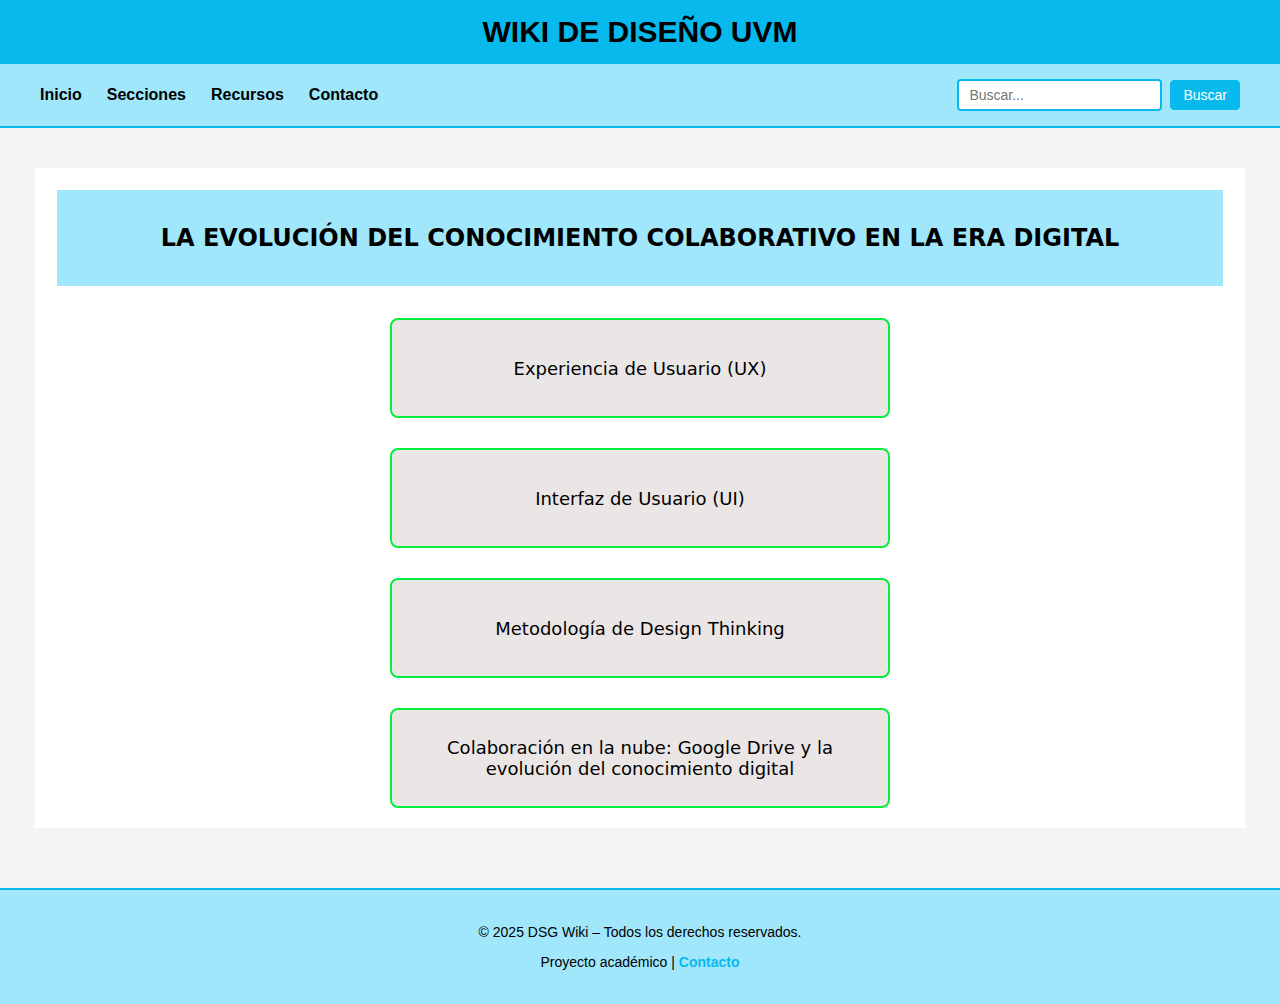
<file: A8_Proyecto integrador etapa 4/html/index.html>
<!doctype html>
<html>
<head>
  <meta charset="UTF-8">
  <title>index.html</title>
  <link href="../css/estilos.css" rel="stylesheet" type="text/css">
</head>

<body>
  <div class="topbar">
  <a href="index.html" style="text-decoration: none; color: inherit;">WIKI DE DISEÑO UVM</a>
</div>

  <div class="navbar">
    <ul class="menu">
      <li><a href="inicio.html">Inicio</a></li>
      <li><a href="secciones.html">Secciones</a></li>
      <li><a href="recursos.html">Recursos</a></li>
      <li><a href="contacto.html">Contacto</a></li>
    </ul>
    <div class="search-box">
      <input type="text" id="buscar" placeholder="Buscar...">
      <button onclick="buscarContenido()">Buscar</button>
		<script>
const paginas = [
  "index.html",
  "ux.html",
  "ui.html",
  "diseno.html",
  "colaboracion.html"
];

function buscarContenido() {
  const termino = document.getElementById("buscar").value.toLowerCase();
  const resultadosDiv = document.getElementById("resultados");
  resultadosDiv.innerHTML = "Buscando...";

  let encontrados = [];

  Promise.all(
    paginas.map(pagina =>
      fetch(pagina)
        .then(response => response.text())
        .then(html => {
          if (html.toLowerCase().includes(termino)) {
            encontrados.push(pagina);
          }
        })
        .catch(error => console.error("Error cargando " + pagina, error))
    )
  ).then(() => {
    if (encontrados.length > 0) {
      resultadosDiv.innerHTML = "<p>Resultados encontrados en:</p><ul>" +
        encontrados.map(p => `<li><a href="${p}">${p}</a></li>`).join("") +
        "</ul>";
    } else {
      resultadosDiv.innerHTML = `<p>No se encontró la palabra clave: <strong>${termino}</strong></p>`;
    }
  });
}
</script>

    </div>
  </div>

  <div class="contenedor">
    <div class="titular">LA EVOLUCIÓN DEL CONOCIMIENTO COLABORATIVO EN LA ERA DIGITAL</div>

    <a href="../../A8_Proyecto integrador etapa 4/html/experienciadeusuario.html" class="valor1" target="_blank" rel="noopener noreferrer">Experiencia de Usuario (UX)</a>
    <a href="../../A8_Proyecto integrador etapa 4/html/interfazdeusuario.html" class="valor2" target="_blank" rel="noopener noreferrer">Interfaz de Usuario (UI)</a>
    <a href="../../A8_Proyecto integrador etapa 4/html/designthinking.html" class="valor3" target="_blank" rel="noopener noreferrer">Metodología de Design Thinking</a>
    <a href="../../A8_Proyecto integrador etapa 4/html/colaboracionenlanube.html" class="valor4" target="_blank" rel="noopener noreferrer">Colaboración en la nube: Google Drive y la evolución del conocimiento digital</a>
  </div>

  <footer class="footer">
    <div class="footer-contenido">
      <p>&copy; 2025 DSG Wiki – Todos los derechos reservados.</p>
      <p>
        Proyecto académico | <a href="contacto.html">Contacto</a>
      </p>
    </div>
  </footer>

  <!-- BUSCADOR FUNCIONAL -->
 <script>
  function buscarContenido() {
    const termino = document.getElementById("buscar").value.toLowerCase().trim();
    if (!termino) {
      alert("Por favor escribe un término para buscar.");
      return;
    }

    const busquedas = [
      { palabras: ["ux", "experiencia", "usuario"], url: "../../A8_Proyecto integrador etapa 4/html/experienciadeusuario.html" },
      { palabras: ["ui", "interfaz"], url: "../../A8_Proyecto integrador etapa 4/html/interfazdeusuario.html" },
      { palabras: ["thinking", "design"], url: "../../A8_Proyecto integrador etapa 4/html/designthinking.html" },
      { palabras: ["nube", "google", "drive", "colaboracion", "colaboración"], url: "../../A8_Proyecto integrador etapa 4/html/colaboracionenlanube.html" },
      { palabras: ["inicio"], url: "inicio.html" },
      { palabras: ["secciones"], url: "secciones.html" },
      { palabras: ["recursos"], url: "recursos.html" },
      { palabras: ["contacto"], url: "contacto.html" }
    ];

    let encontrado = false;
    for (const item of busquedas) {
      for (const palabra of item.palabras) {
        if (termino.includes(palabra)) {
          window.location.href = item.url;
          encontrado = true;
          break;
        }
      }
      if (encontrado) break;
    }
    if (!encontrado) alert("No se encontró ninguna página relacionada con: " + termino);
  }

  // Detectar Enter en input para buscar
  document.getElementById("buscar").addEventListener("keydown", function(e) {
    if (e.key === "Enter") {
      e.preventDefault();
      buscarContenido();
    }
  });
</script>


</body>
</html>
</file>
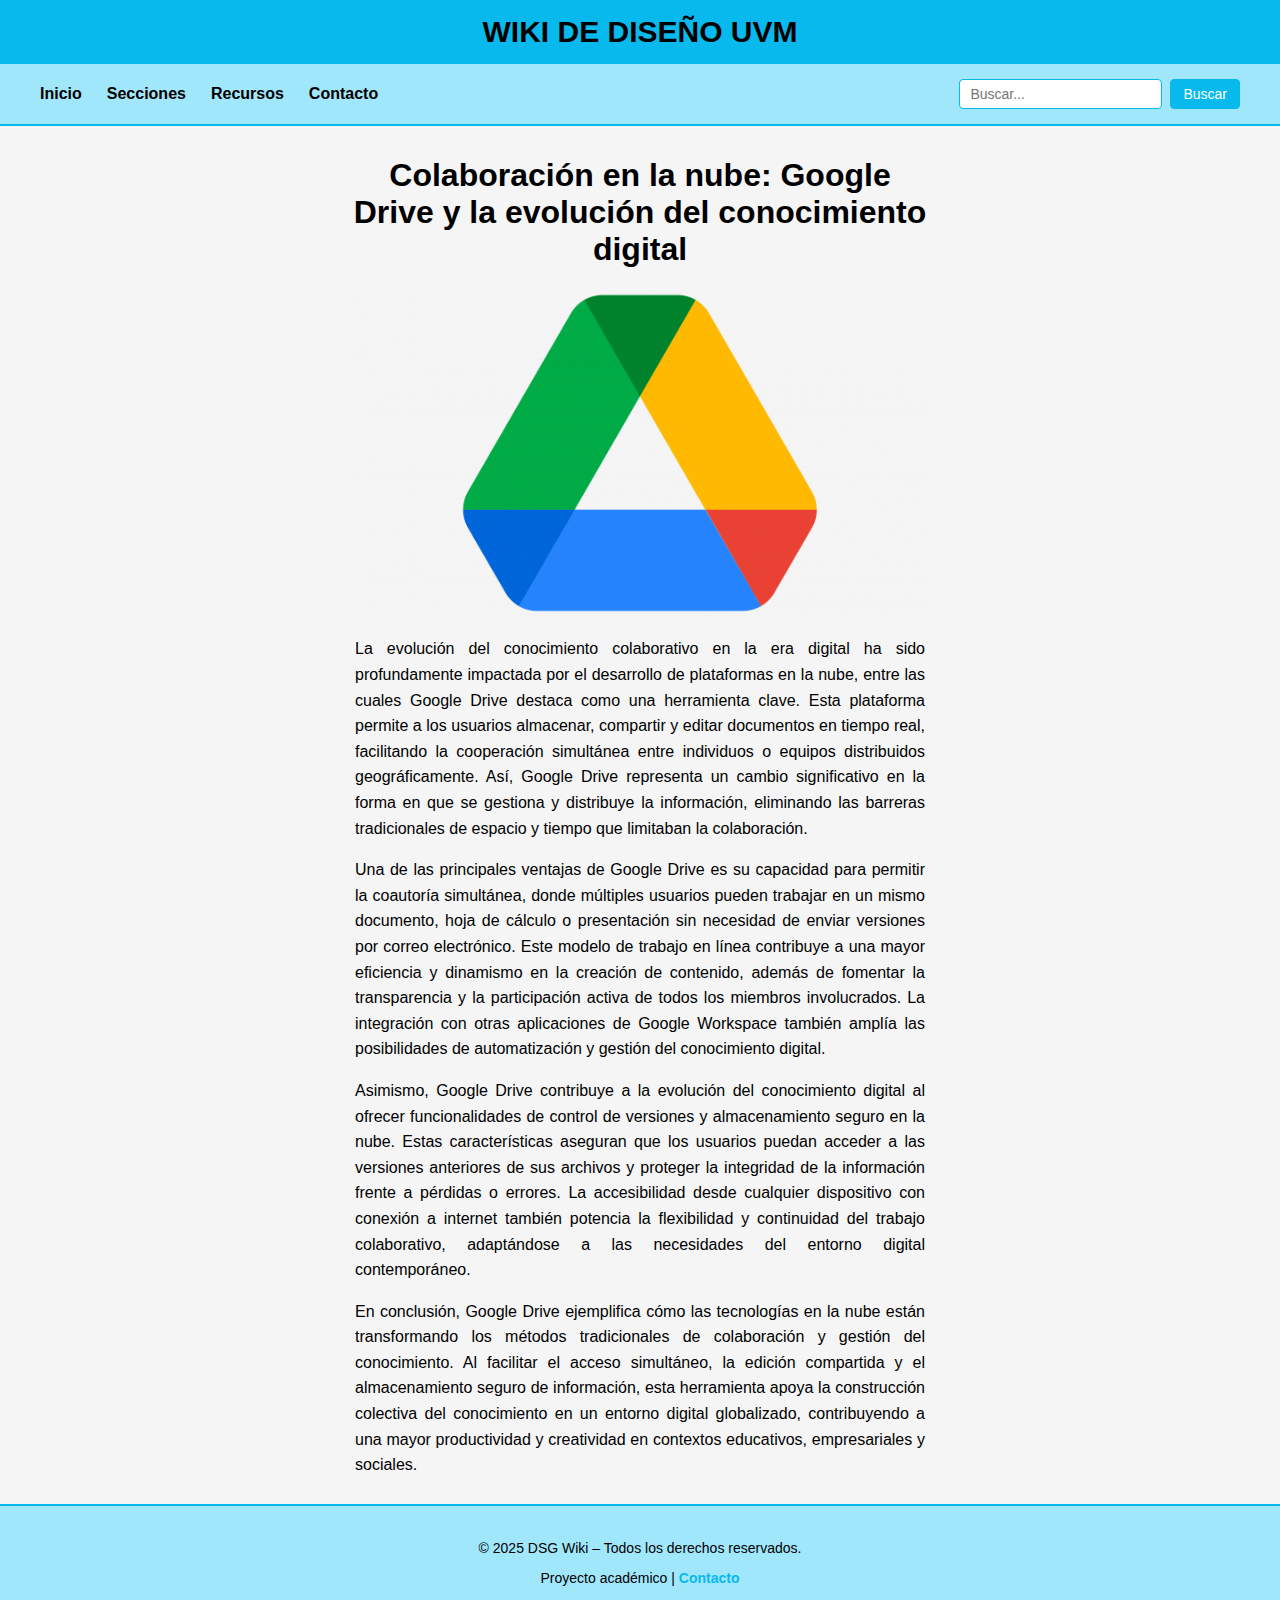
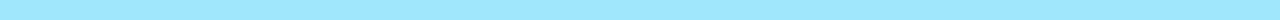
<file: A8_Proyecto integrador etapa 4/html/colaboracionenlanube.html>
<!doctype html>
<html>
<head>
<meta charset="UTF-8">
<title>googledrive</title>
<link href="../css/colaboracionenlanube.css" rel="stylesheet" type="text/css">
</head>

<body>
	
	<div class="topbar">
  <a href="index.html" style="text-decoration: none; color: inherit;">WIKI DE DISEÑO UVM</a>
</div>
	
	<div class="navbar">
  <ul class="menu">
   <li><a href="inicio.html">Inicio</a></li>
    <li><a href="secciones.html">Secciones</a></li>
    <li><a href="recursos.html">Recursos</a></li>
    <li><a href="contacto.html">Contacto</a></li>
  </ul>
  <div class="search-box">
  <input type="text" id="buscar" placeholder="Buscar...">
  <button onclick="buscarContenido()">Buscar</button>
</div>
</div>
	
<!-- Contenido principal -->
<div class="contenido">
  <h1>Colaboración en la nube: Google Drive y la evolución del conocimiento digital</h1>
  <img src="../img/GoogleDriveLogo650x366.png" alt="Drive" class="imagen-centrada">

  <p>La evolución del conocimiento colaborativo en la era digital ha sido profundamente impactada por el desarrollo de plataformas en la nube, entre las cuales Google Drive destaca como una herramienta clave. Esta plataforma permite a los usuarios almacenar, compartir y editar documentos en tiempo real, facilitando la cooperación simultánea entre individuos o equipos distribuidos geográficamente. Así, Google Drive representa un cambio significativo en la forma en que se gestiona y distribuye la información, eliminando las barreras tradicionales de espacio y tiempo que limitaban la colaboración.</p>
	
  <p>Una de las principales ventajas de Google Drive es su capacidad para permitir la coautoría simultánea, donde múltiples usuarios pueden trabajar en un mismo documento, hoja de cálculo o presentación sin necesidad de enviar versiones por correo electrónico. Este modelo de trabajo en línea contribuye a una mayor eficiencia y dinamismo en la creación de contenido, además de fomentar la transparencia y la participación activa de todos los miembros involucrados. La integración con otras aplicaciones de Google Workspace también amplía las posibilidades de automatización y gestión del conocimiento digital.</p>
	
  <p>Asimismo, Google Drive contribuye a la evolución del conocimiento digital al ofrecer funcionalidades de control de versiones y almacenamiento seguro en la nube. Estas características aseguran que los usuarios puedan acceder a las versiones anteriores de sus archivos y proteger la integridad de la información frente a pérdidas o errores. La accesibilidad desde cualquier dispositivo con conexión a internet también potencia la flexibilidad y continuidad del trabajo colaborativo, adaptándose a las necesidades del entorno digital contemporáneo.</p>

  <p>En conclusión, Google Drive ejemplifica cómo las tecnologías en la nube están transformando los métodos tradicionales de colaboración y gestión del conocimiento. Al facilitar el acceso simultáneo, la edición compartida y el almacenamiento seguro de información, esta herramienta apoya la construcción colectiva del conocimiento en un entorno digital globalizado, contribuyendo a una mayor productividad y creatividad en contextos educativos, empresariales y sociales.</p>
</div>

<style>
.contenido {
  max-width: 600px;
  margin: 0 auto;
  padding: 10px;
  box-sizing: border-box;
}

.contenido h1,
.contenido img.imagen-centrada {
  text-align: center;
  display: block;
  margin-left: auto;
  margin-right: auto;
}

.contenido img.imagen-centrada {
  max-width: 100%;
  height: auto;
  margin-bottom: 20px;
}

.contenido p {
  text-align: justify;
  margin-left: 5px;
  margin-right: 5px;
  line-height: 1.6;
  font-family: Arial, sans-serif;
  font-size: 16px;
}
</style>

	<footer class="footer">
  <div class="footer-contenido">
    <p>&copy; 2025 DSG Wiki – Todos los derechos reservados.</p>
    <p>
      Proyecto académico | <a href="contacto.html">Contacto</a>
    </p>
  </div>
</footer>
	
	<!-- BUSCADOR FUNCIONAL -->
 <script>
  function buscarContenido() {
    const termino = document.getElementById("buscar").value.toLowerCase().trim();
    if (!termino) {
      alert("Por favor escribe un término para buscar.");
      return;
    }

    const busquedas = [
      { palabras: ["ux", "experiencia", "usuario"], url: "../../A8_Proyecto integrador etapa 4/html/experienciadeusuario.html" },
      { palabras: ["ui", "interfaz"], url: "../../A8_Proyecto integrador etapa 4/html/interfazdeusuario.html" },
      { palabras: ["thinking", "design"], url: "../../A8_Proyecto integrador etapa 4/html/designthinking.html" },
      { palabras: ["nube", "google", "drive", "colaboracion", "colaboración"], url: "../../A8_Proyecto integrador etapa 4/html/colaboracionenlanube.html" },
      { palabras: ["inicio"], url: "inicio.html" },
      { palabras: ["secciones"], url: "secciones.html" },
      { palabras: ["recursos"], url: "recursos.html" },
      { palabras: ["contacto"], url: "contacto.html" }
    ];

    let encontrado = false;
    for (const item of busquedas) {
      for (const palabra of item.palabras) {
        if (termino.includes(palabra)) {
          window.location.href = item.url;
          encontrado = true;
          break;
        }
      }
      if (encontrado) break;
    }
    if (!encontrado) alert("No se encontró ninguna página relacionada con: " + termino);
  }

  // Detectar Enter en input para buscar
  document.getElementById("buscar").addEventListener("keydown", function(e) {
    if (e.key === "Enter") {
      e.preventDefault();
      buscarContenido();
    }
  });
</script>
	
</body>
</html>
</file>
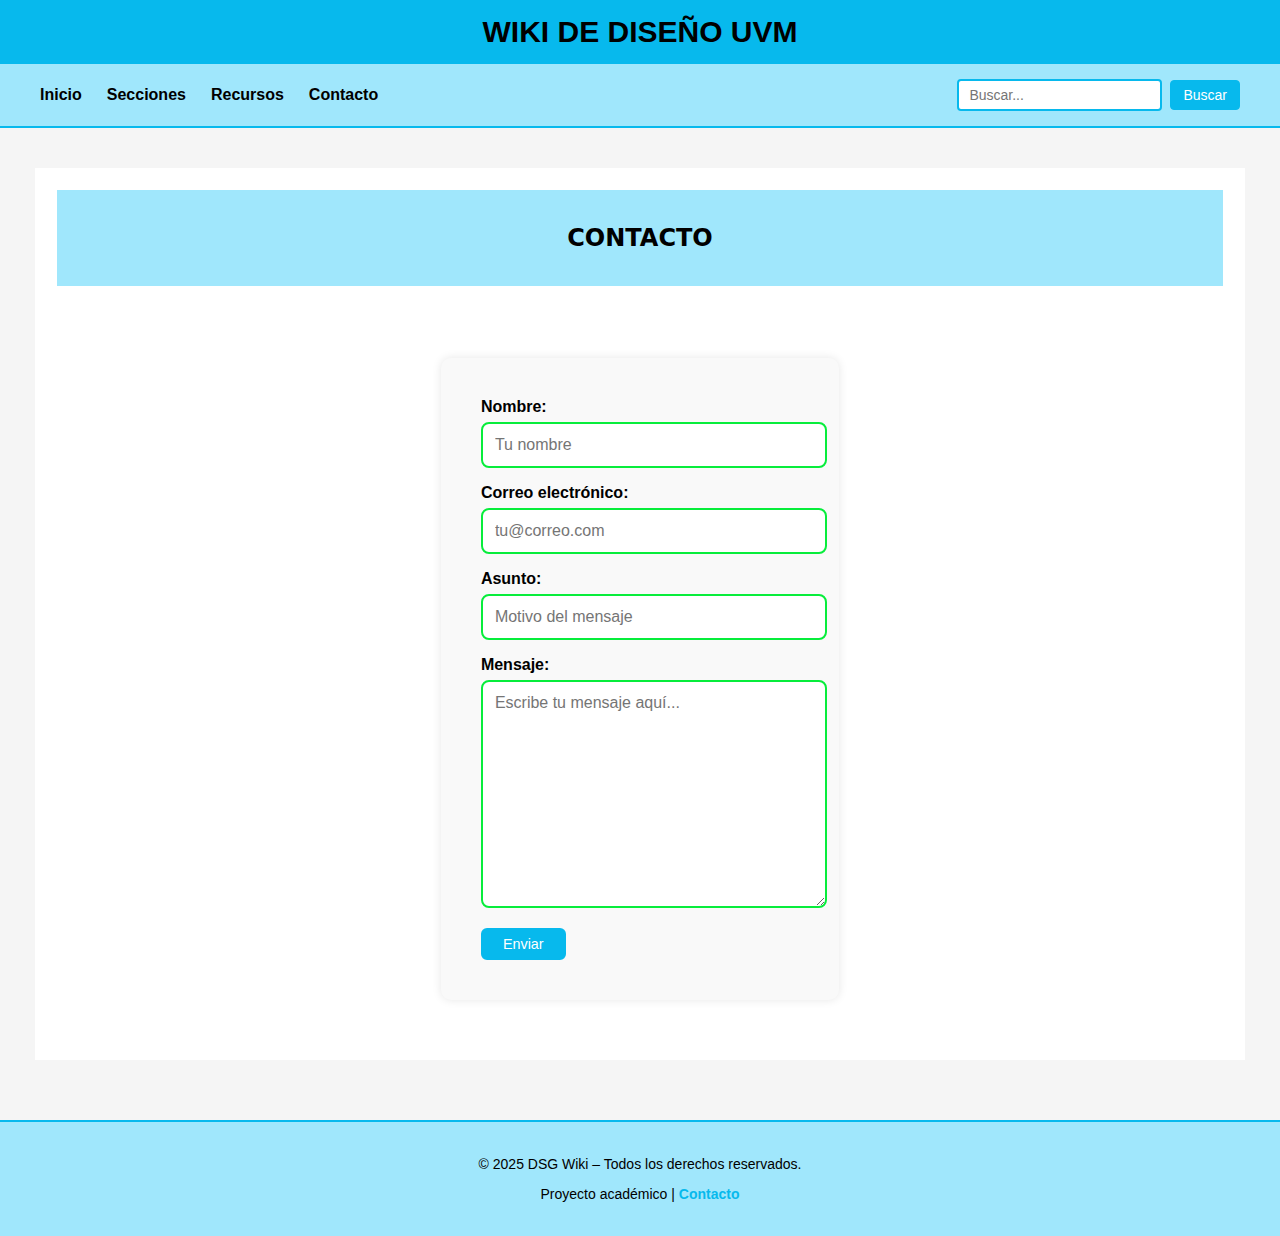
<file: A8_Proyecto integrador etapa 4/html/contacto.html>
<!doctype html>
<html lang="es">
<head>
  <meta charset="UTF-8">
  <title>Contacto - DSG WIKI</title>
  <link href="../css/estilos.css" rel="stylesheet" type="text/css">
  <style>
    .form-contacto {
      max-width: 700px;
      margin: 40px auto;
      padding: 40px;
      background-color: #F9F9F9;
      border-radius: 10px;
      box-shadow: 0 0 10px rgba(0,0,0,0.1);
    }

    .form-contacto label {
      display: block;
      margin-bottom: 6px;
      font-weight: bold;
    }

    .form-contacto input,
    .form-contacto textarea {
      width: 100%;
      padding: 12px;
      margin-bottom: 16px;
      border: 2px solid #07ED3B;
      border-radius: 8px;
      font-size: 1rem;
      font-family: inherit;
    }

    .form-contacto textarea {
      resize: vertical;
      min-height: 200px;
    }

    .form-contacto button {
      background-color: #07B9ED; /* azul */
      color: white;
      border: 2px solid #07B9ED;
      padding: 6px 20px;
      border-radius: 6px;
      cursor: pointer;
      font-size: 0.9rem;
      transition: background-color 0.3s ease, color 0.3s ease;
    }

    .form-contacto button:hover {
      background-color: #07ED3B; /* verde */
      color: white;              /* se mantiene blanco */
      border-color: #07ED3B;
    }
  </style>
</head>

<body>
 <div class="topbar">
  <a href="index.html" style="text-decoration: none; color: inherit;">WIKI DE DISEÑO UVM</a>
</div>

  <div class="navbar">
    <ul class="menu">
      <li><a href="inicio.html">Inicio</a></li>
      <li><a href="secciones.html">Secciones</a></li>
      <li><a href="recursos.html">Recursos</a></li>
      <li><a href="contacto.html" class="activo">Contacto</a></li>
    </ul>
   <div class="search-box">
  <input type="text" id="buscar" placeholder="Buscar...">
  <button onclick="buscarContenido()">Buscar</button>
</div>
</div>

  <div class="contenedor">
    <div class="titular">CONTACTO</div>

    <form class="form-contacto" action="#" method="POST" novalidate>
      <label for="nombre">Nombre:</label>
      <input type="text" id="nombre" name="nombre" placeholder="Tu nombre" required>

      <label for="email">Correo electrónico:</label>
      <input type="email" id="email" name="email" placeholder="tu@correo.com" required>

      <label for="asunto">Asunto:</label>
      <input type="text" id="asunto" name="asunto" placeholder="Motivo del mensaje" required>

      <label for="mensaje">Mensaje:</label>
      <textarea id="mensaje" name="mensaje" placeholder="Escribe tu mensaje aquí..." required></textarea>

      <button type="submit">Enviar</button>
    </form>
  </div>

  <footer class="footer">
    <div class="footer-contenido">
      <p>&copy; 2025 DSG Wiki – Todos los derechos reservados.</p>
      <p>
        Proyecto académico | <a href="contacto.html">Contacto</a>
      </p>
    </div>
  </footer>
	
	<!-- BUSCADOR FUNCIONAL -->
 <script>
  function buscarContenido() {
    const termino = document.getElementById("buscar").value.toLowerCase().trim();
    if (!termino) {
      alert("Por favor escribe un término para buscar.");
      return;
    }

    const busquedas = [
      { palabras: ["ux", "experiencia", "usuario"], url: "../../A8_Proyecto integrador etapa 4/html/experienciadeusuario.html" },
      { palabras: ["ui", "interfaz"], url: "../../A8_Proyecto integrador etapa 4/html/interfazdeusuario.html" },
      { palabras: ["thinking", "design"], url: "../../A8_Proyecto integrador etapa 4/html/designthinking.html" },
      { palabras: ["nube", "google", "drive", "colaboracion", "colaboración"], url: "../../A8_Proyecto integrador etapa 4/html/colaboracionenlanube.html" },
      { palabras: ["inicio"], url: "inicio.html" },
      { palabras: ["secciones"], url: "secciones.html" },
      { palabras: ["recursos"], url: "recursos.html" },
      { palabras: ["contacto"], url: "contacto.html" }
    ];

    let encontrado = false;
    for (const item of busquedas) {
      for (const palabra of item.palabras) {
        if (termino.includes(palabra)) {
          window.location.href = item.url;
          encontrado = true;
          break;
        }
      }
      if (encontrado) break;
    }
    if (!encontrado) alert("No se encontró ninguna página relacionada con: " + termino);
  }

  // Detectar Enter en input para buscar
  document.getElementById("buscar").addEventListener("keydown", function(e) {
    if (e.key === "Enter") {
      e.preventDefault();
      buscarContenido();
    }
  });
</script>

</body>
</html>
</file>
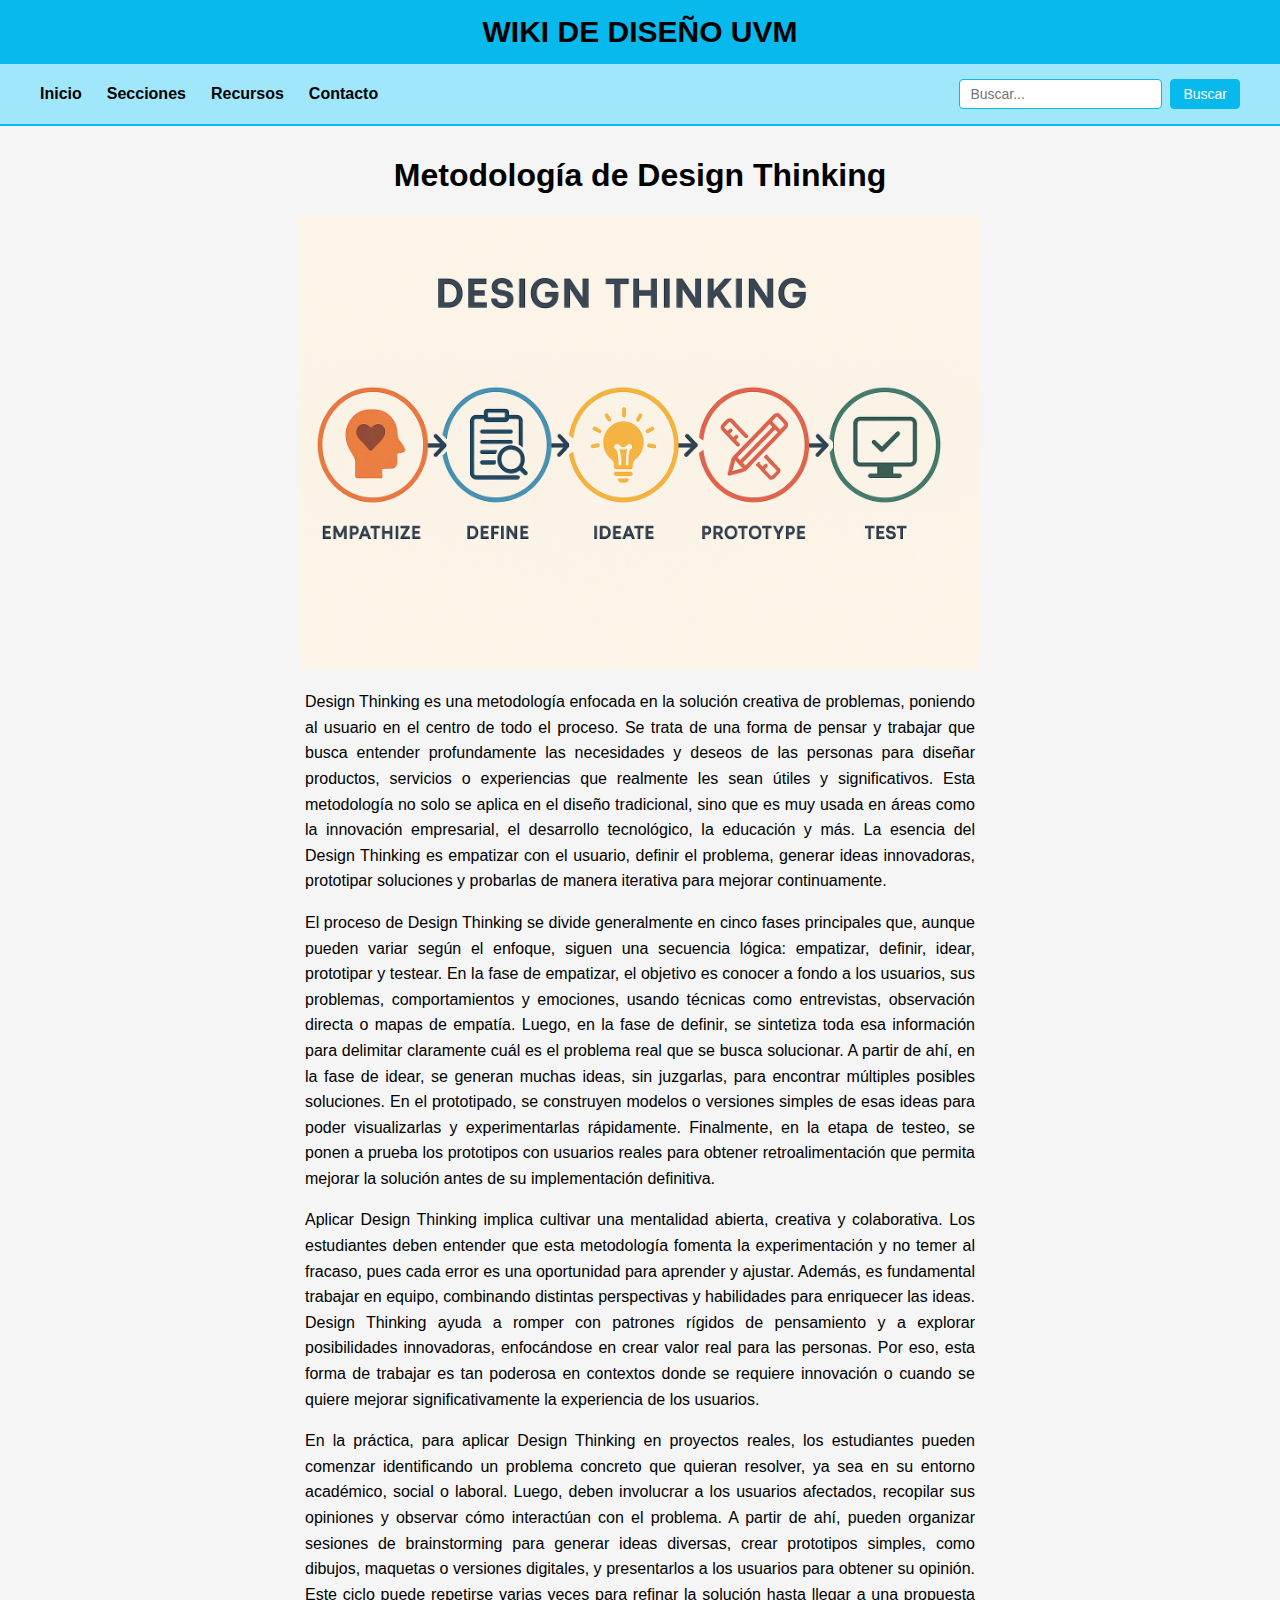
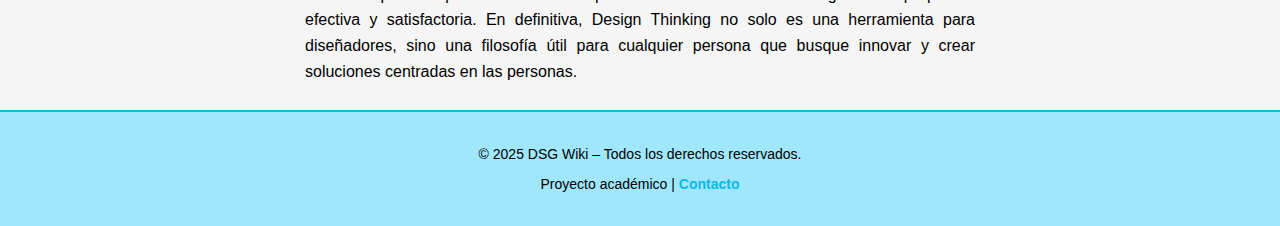
<file: A8_Proyecto integrador etapa 4/html/designthinking.html>
<!doctype html>
<html>
<head>
<meta charset="UTF-8">
<title>designthinking</title>
<link href="../css/designthinking.css" rel="stylesheet" type="text/css">
</head>

<body>
	
	<div class="topbar">
  <a href="index.html" style="text-decoration: none; color: inherit;">WIKI DE DISEÑO UVM</a>
</div>
	
	<div class="navbar">
  <ul class="menu">
   <li><a href="inicio.html">Inicio</a></li>
    <li><a href="secciones.html">Secciones</a></li>
    <li><a href="recursos.html">Recursos</a></li>
    <li><a href="contacto.html">Contacto</a></li>
  </ul>
  <div class="search-box">
  <input type="text" id="buscar" placeholder="Buscar...">
  <button onclick="buscarContenido()">Buscar</button>
</div>
</div>
	
<!-- Contenido principal -->
<div class="contenido">
  <h1>Metodología de Design Thinking</h1>
  <img src="../img/designthinking.png" alt="Interfaz de Usuario" class="imagen-centrada">

  <p>Design Thinking es una metodología enfocada en la solución creativa de problemas, poniendo al usuario en el centro de todo el proceso. Se trata de una forma de pensar y trabajar que busca entender profundamente las necesidades y deseos de las personas para diseñar productos, servicios o experiencias que realmente les sean útiles y significativos. Esta metodología no solo se aplica en el diseño tradicional, sino que es muy usada en áreas como la innovación empresarial, el desarrollo tecnológico, la educación y más. La esencia del Design Thinking es empatizar con el usuario, definir el problema, generar ideas innovadoras, prototipar soluciones y probarlas de manera iterativa para mejorar continuamente.</p>
	
  <p>El proceso de Design Thinking se divide generalmente en cinco fases principales que, aunque pueden variar según el enfoque, siguen una secuencia lógica: empatizar, definir, idear, prototipar y testear. En la fase de empatizar, el objetivo es conocer a fondo a los usuarios, sus problemas, comportamientos y emociones, usando técnicas como entrevistas, observación directa o mapas de empatía. Luego, en la fase de definir, se sintetiza toda esa información para delimitar claramente cuál es el problema real que se busca solucionar. A partir de ahí, en la fase de idear, se generan muchas ideas, sin juzgarlas, para encontrar múltiples posibles soluciones. En el prototipado, se construyen modelos o versiones simples de esas ideas para poder visualizarlas y experimentarlas rápidamente. Finalmente, en la etapa de testeo, se ponen a prueba los prototipos con usuarios reales para obtener retroalimentación que permita mejorar la solución antes de su implementación definitiva.</p>
	
  <p>Aplicar Design Thinking implica cultivar una mentalidad abierta, creativa y colaborativa. Los estudiantes deben entender que esta metodología fomenta la experimentación y no temer al fracaso, pues cada error es una oportunidad para aprender y ajustar. Además, es fundamental trabajar en equipo, combinando distintas perspectivas y habilidades para enriquecer las ideas. Design Thinking ayuda a romper con patrones rígidos de pensamiento y a explorar posibilidades innovadoras, enfocándose en crear valor real para las personas. Por eso, esta forma de trabajar es tan poderosa en contextos donde se requiere innovación o cuando se quiere mejorar significativamente la experiencia de los usuarios.</p>

  <p>En la práctica, para aplicar Design Thinking en proyectos reales, los estudiantes pueden comenzar identificando un problema concreto que quieran resolver, ya sea en su entorno académico, social o laboral. Luego, deben involucrar a los usuarios afectados, recopilar sus opiniones y observar cómo interactúan con el problema. A partir de ahí, pueden organizar sesiones de brainstorming para generar ideas diversas, crear prototipos simples, como dibujos, maquetas o versiones digitales, y presentarlos a los usuarios para obtener su opinión. Este ciclo puede repetirse varias veces para refinar la solución hasta llegar a una propuesta efectiva y satisfactoria. En definitiva, Design Thinking no solo es una herramienta para diseñadores, sino una filosofía útil para cualquier persona que busque innovar y crear soluciones centradas en las personas.</p>
</div>

<style>
.contenido {
  max-width: 700px;
  margin: 0 auto;
  padding: 10px;
  box-sizing: border-box;
}

.contenido h1,
.contenido img.imagen-centrada {
  text-align: center;
  display: block;
  margin-left: auto;
  margin-right: auto;
}

.contenido img.imagen-centrada {
  max-width: 100%;
  height: auto;
  margin-bottom: 20px;
}

.contenido p {
  text-align: justify;
  margin-left: 5px;
  margin-right: 5px;
  line-height: 1.6;
  font-family: Arial, sans-serif;
  font-size: 16px;
}
</style>

	<footer class="footer">
  <div class="footer-contenido">
    <p>&copy; 2025 DSG Wiki – Todos los derechos reservados.</p>
    <p>
      Proyecto académico | <a href="contacto.html">Contacto</a>
    </p>
  </div>
</footer>
	
	<!-- BUSCADOR FUNCIONAL -->
 <script>
  function buscarContenido() {
    const termino = document.getElementById("buscar").value.toLowerCase().trim();
    if (!termino) {
      alert("Por favor escribe un término para buscar.");
      return;
    }

    const busquedas = [
      { palabras: ["ux", "experiencia", "usuario"], url: "../../A8_Proyecto integrador etapa 4/html/experienciadeusuario.html" },
      { palabras: ["ui", "interfaz"], url: "../../A8_Proyecto integrador etapa 4/html/interfazdeusuario.html" },
      { palabras: ["thinking", "design"], url: "../../A8_Proyecto integrador etapa 4/html/designthinking.html" },
      { palabras: ["nube", "google", "drive", "colaboracion", "colaboración"], url: "../../A8_Proyecto integrador etapa 4/html/colaboracionenlanube.html" },
      { palabras: ["inicio"], url: "inicio.html" },
      { palabras: ["secciones"], url: "secciones.html" },
      { palabras: ["recursos"], url: "recursos.html" },
      { palabras: ["contacto"], url: "contacto.html" }
    ];

    let encontrado = false;
    for (const item of busquedas) {
      for (const palabra of item.palabras) {
        if (termino.includes(palabra)) {
          window.location.href = item.url;
          encontrado = true;
          break;
        }
      }
      if (encontrado) break;
    }
    if (!encontrado) alert("No se encontró ninguna página relacionada con: " + termino);
  }

  // Detectar Enter en input para buscar
  document.getElementById("buscar").addEventListener("keydown", function(e) {
    if (e.key === "Enter") {
      e.preventDefault();
      buscarContenido();
    }
  });
</script>

</body>
</html>
</file>
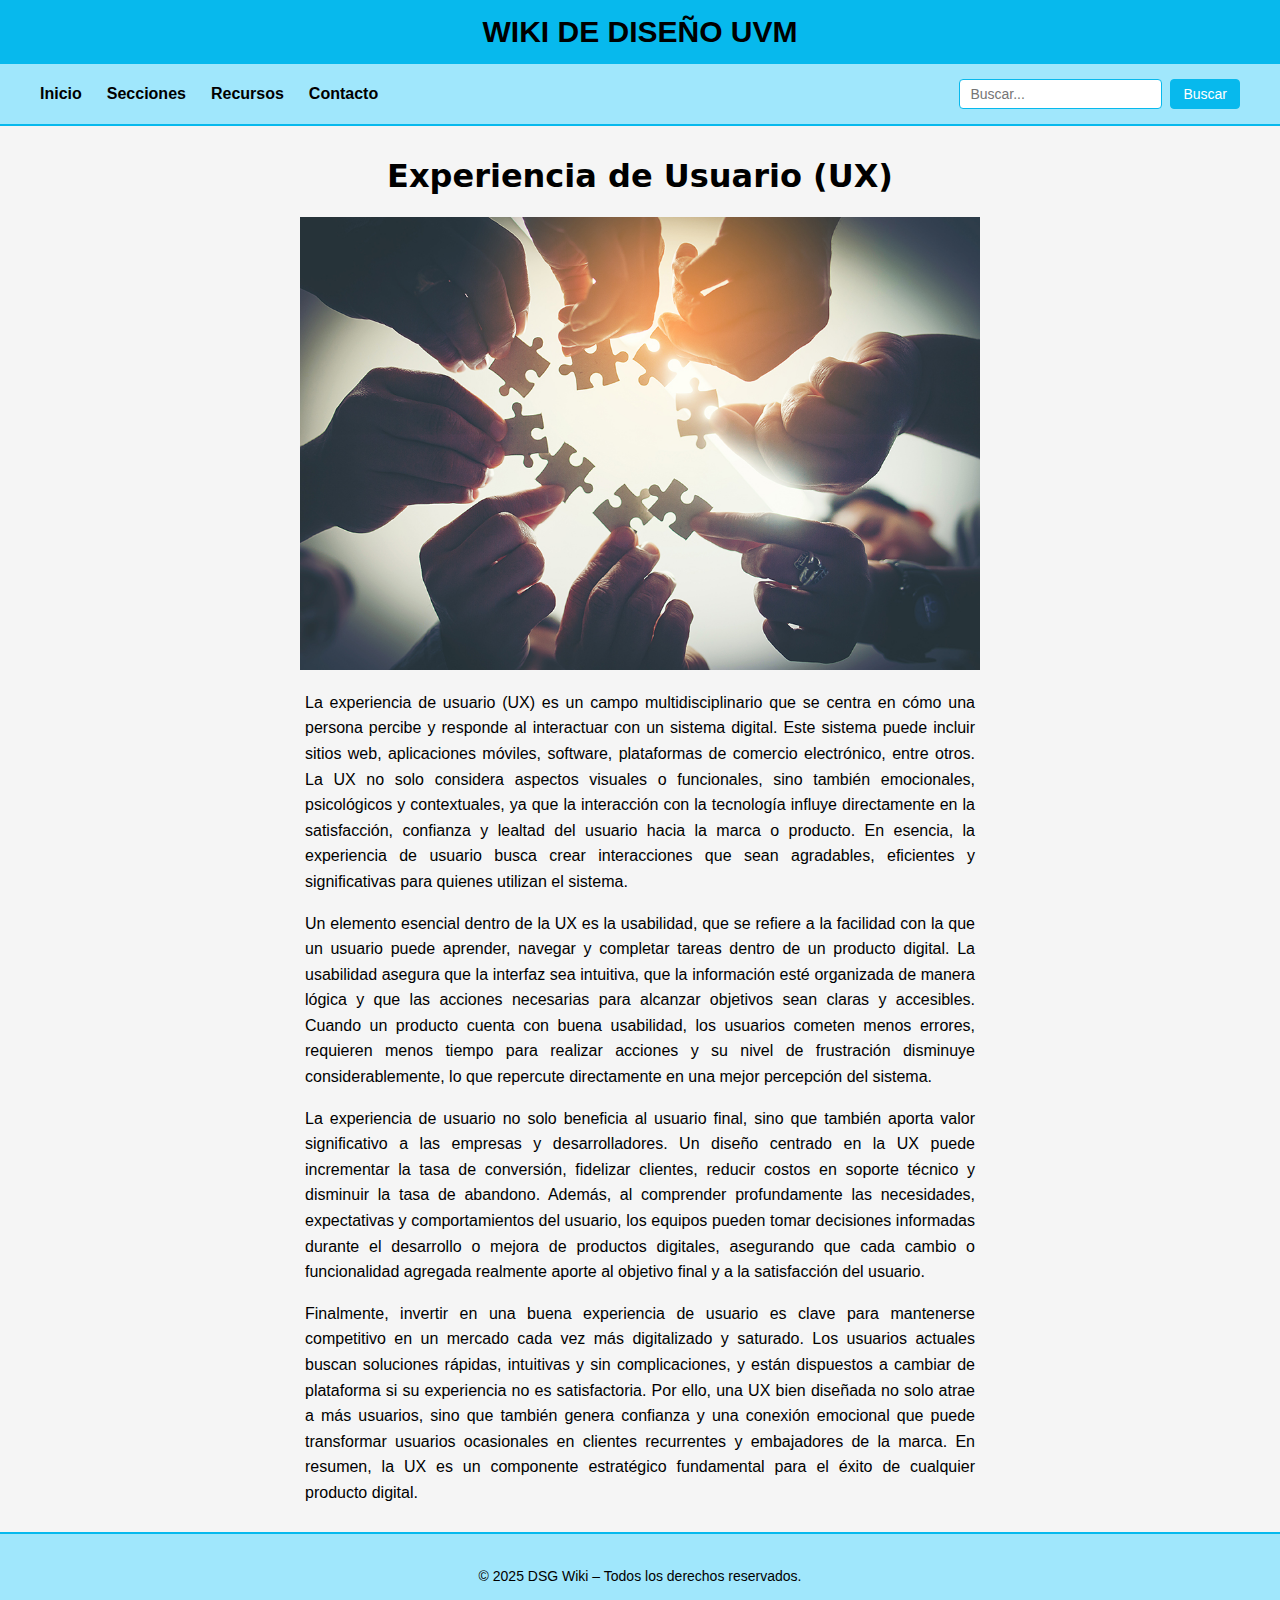
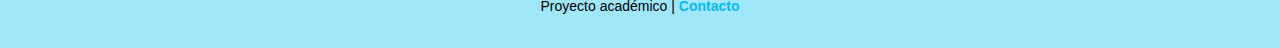
<file: A8_Proyecto integrador etapa 4/html/experienciadeusuario.html>
<!doctype html>
<html>
<head>
<meta charset="UTF-8">
<title>experienciadeusuario</title>
<link href="../css/experienciadeusuario.css" rel="stylesheet" type="text/css">
</head>

<body>
	
<div class="topbar">
  <a href="index.html" style="text-decoration: none; color: inherit;">WIKI DE DISEÑO UVM</a>
</div>
	
<div class="navbar">
  <ul class="menu">
    <li><a href="inicio.html">Inicio</a></li>
    <li><a href="secciones.html">Secciones</a></li>
    <li><a href="recursos.html">Recursos</a></li>
    <li><a href="contacto.html">Contacto</a></li>
  </ul>
  <div class="search-box">
  <input type="text" id="buscar" placeholder="Buscar...">
  <button onclick="buscarContenido()">Buscar</button>
</div>
</div>

<!-- Contenido principal -->
<div class="contenido">
  <h1>Experiencia de Usuario (UX)</h1>
  <img src="../img/Rompecabezas.jpg" alt="Experiencia de Usuario" class="imagen-centrada">
  
  <p>La experiencia de usuario (UX) es un campo multidisciplinario que se centra en cómo una persona percibe y responde al interactuar con un sistema digital. Este sistema puede incluir sitios web, aplicaciones móviles, software, plataformas de comercio electrónico, entre otros. La UX no solo considera aspectos visuales o funcionales, sino también emocionales, psicológicos y contextuales, ya que la interacción con la tecnología influye directamente en la satisfacción, confianza y lealtad del usuario hacia la marca o producto. En esencia, la experiencia de usuario busca crear interacciones que sean agradables, eficientes y significativas para quienes utilizan el sistema.</p>

  <p>Un elemento esencial dentro de la UX es la usabilidad, que se refiere a la facilidad con la que un usuario puede aprender, navegar y completar tareas dentro de un producto digital. La usabilidad asegura que la interfaz sea intuitiva, que la información esté organizada de manera lógica y que las acciones necesarias para alcanzar objetivos sean claras y accesibles. Cuando un producto cuenta con buena usabilidad, los usuarios cometen menos errores, requieren menos tiempo para realizar acciones y su nivel de frustración disminuye considerablemente, lo que repercute directamente en una mejor percepción del sistema.</p>

  <p>La experiencia de usuario no solo beneficia al usuario final, sino que también aporta valor significativo a las empresas y desarrolladores. Un diseño centrado en la UX puede incrementar la tasa de conversión, fidelizar clientes, reducir costos en soporte técnico y disminuir la tasa de abandono. Además, al comprender profundamente las necesidades, expectativas y comportamientos del usuario, los equipos pueden tomar decisiones informadas durante el desarrollo o mejora de productos digitales, asegurando que cada cambio o funcionalidad agregada realmente aporte al objetivo final y a la satisfacción del usuario.</p>

  <p>Finalmente, invertir en una buena experiencia de usuario es clave para mantenerse competitivo en un mercado cada vez más digitalizado y saturado. Los usuarios actuales buscan soluciones rápidas, intuitivas y sin complicaciones, y están dispuestos a cambiar de plataforma si su experiencia no es satisfactoria. Por ello, una UX bien diseñada no solo atrae a más usuarios, sino que también genera confianza y una conexión emocional que puede transformar usuarios ocasionales en clientes recurrentes y embajadores de la marca. En resumen, la UX es un componente estratégico fundamental para el éxito de cualquier producto digital.</p>
</div>

<style>
.contenido {
  max-width: 700px;
  margin: 0 auto;
  padding: 10px;
  box-sizing: border-box;
}

.contenido h1,
.contenido img.imagen-centrada {
  text-align: center;
  display: block;
  margin-left: auto;
  margin-right: auto;
}

.contenido img.imagen-centrada {
  max-width: 100%;
  height: auto;
  margin-bottom: 20px;
}

.contenido p {
  text-align: justify;
  margin-left: 5px;
  margin-right: 5px;
  line-height: 1.6;
  font-family: Arial, sans-serif;
  font-size: 16px;
}
</style>

	<footer class="footer">
  <div class="footer-contenido">
    <p>&copy; 2025 DSG Wiki – Todos los derechos reservados.</p>
    <p>
      Proyecto académico | <a href="contacto.html">Contacto</a>
    </p>
  </div>
</footer>
	
	<!-- BUSCADOR FUNCIONAL -->
 <script>
  function buscarContenido() {
    const termino = document.getElementById("buscar").value.toLowerCase().trim();
    if (!termino) {
      alert("Por favor escribe un término para buscar.");
      return;
    }

    const busquedas = [
      { palabras: ["ux", "experiencia", "usuario"], url: "../../A8_Proyecto integrador etapa 4/html/experienciadeusuario.html" },
      { palabras: ["ui", "interfaz"], url: "../../A8_Proyecto integrador etapa 4/html/interfazdeusuario.html" },
      { palabras: ["thinking", "design"], url: "../../A8_Proyecto integrador etapa 4/html/designthinking.html" },
      { palabras: ["nube", "google", "drive", "colaboracion", "colaboración"], url: "../../A8_Proyecto integrador etapa 4/html/colaboracionenlanube.html" },
      { palabras: ["inicio"], url: "inicio.html" },
      { palabras: ["secciones"], url: "secciones.html" },
      { palabras: ["recursos"], url: "recursos.html" },
      { palabras: ["contacto"], url: "contacto.html" }
    ];

    let encontrado = false;
    for (const item of busquedas) {
      for (const palabra of item.palabras) {
        if (termino.includes(palabra)) {
          window.location.href = item.url;
          encontrado = true;
          break;
        }
      }
      if (encontrado) break;
    }
    if (!encontrado) alert("No se encontró ninguna página relacionada con: " + termino);
  }

  // Detectar Enter en input para buscar
  document.getElementById("buscar").addEventListener("keydown", function(e) {
    if (e.key === "Enter") {
      e.preventDefault();
      buscarContenido();
    }
  });
</script>


</body>
</html>
</file>
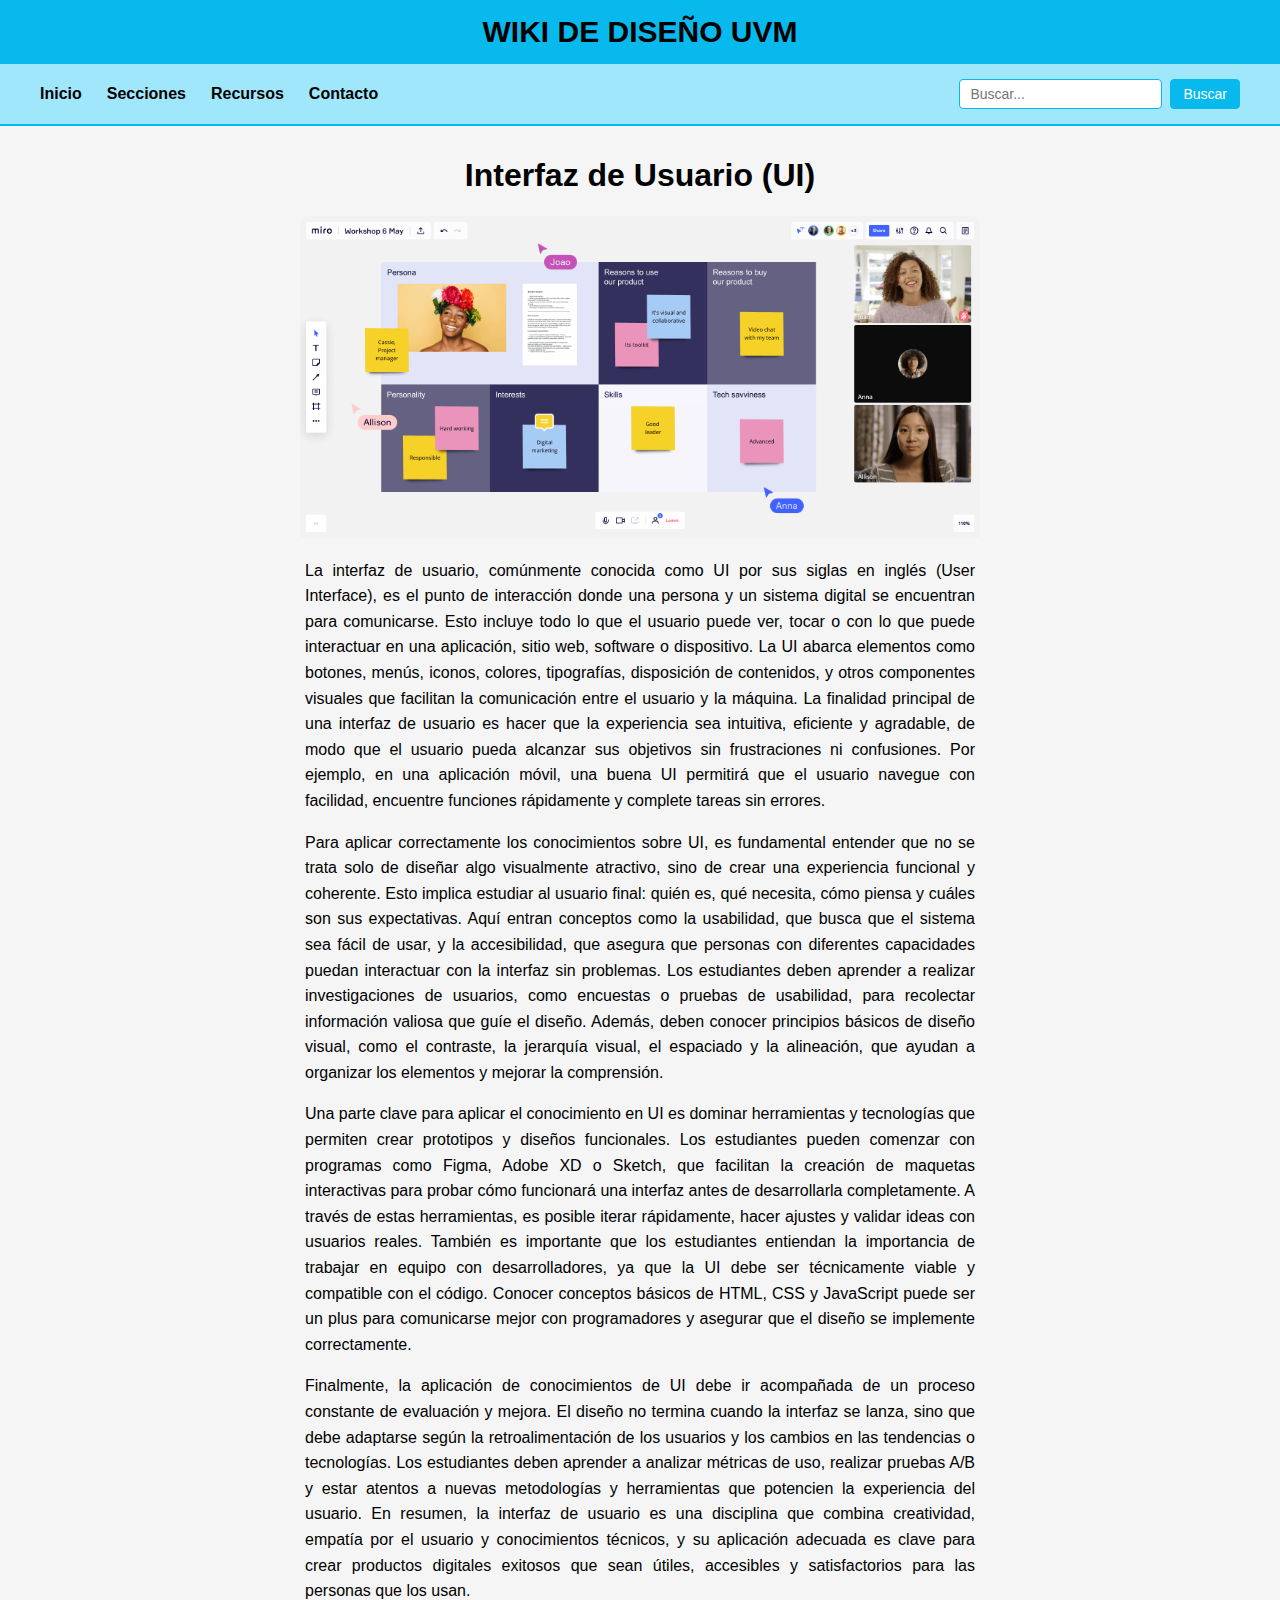
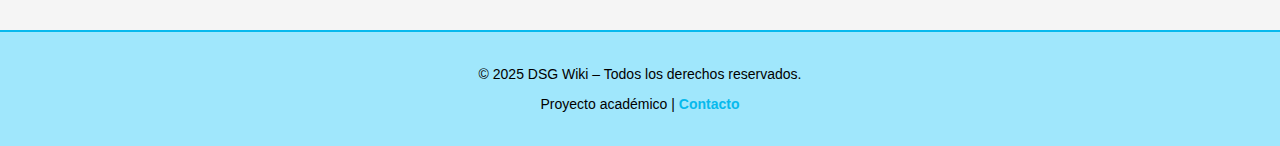
<file: A8_Proyecto integrador etapa 4/html/interfazdeusuario.html>
<!doctype html>
<html>
<head>
<meta charset="UTF-8">
<title>interfazdeusuario</title>
<link href="../css/interfazdeusuario.css" rel="stylesheet" type="text/css">
</head>

<body>
	
<div class="topbar">
  <a href="index.html" style="text-decoration: none; color: inherit;">WIKI DE DISEÑO UVM</a>
</div>
	
<div class="navbar">
  <ul class="menu">
    <li><a href="inicio.html">Inicio</a></li>
    <li><a href="secciones.html">Secciones</a></li>
    <li><a href="recursos.html">Recursos</a></li>
    <li><a href="contacto.html">Contacto</a></li>
  </ul>
  <div class="search-box">
  <input type="text" id="buscar" placeholder="Buscar...">
  <button onclick="buscarContenido()">Buscar</button>
</div>
</div>

<!-- Contenido principal -->
<div class="contenido">
  <h1>Interfaz de Usuario (UI)</h1>
  <img src="../img/Video_call_collaboration.png" alt="Interfaz de Usuario" class="imagen-centrada">
  
  <p>La interfaz de usuario, comúnmente conocida como UI por sus siglas en inglés (User Interface), es el punto de interacción donde una persona y un sistema digital se encuentran para comunicarse. Esto incluye todo lo que el usuario puede ver, tocar o con lo que puede interactuar en una aplicación, sitio web, software o dispositivo. La UI abarca elementos como botones, menús, iconos, colores, tipografías, disposición de contenidos, y otros componentes visuales que facilitan la comunicación entre el usuario y la máquina. La finalidad principal de una interfaz de usuario es hacer que la experiencia sea intuitiva, eficiente y agradable, de modo que el usuario pueda alcanzar sus objetivos sin frustraciones ni confusiones. Por ejemplo, en una aplicación móvil, una buena UI permitirá que el usuario navegue con facilidad, encuentre funciones rápidamente y complete tareas sin errores.</p>

  <p>Para aplicar correctamente los conocimientos sobre UI, es fundamental entender que no se trata solo de diseñar algo visualmente atractivo, sino de crear una experiencia funcional y coherente. Esto implica estudiar al usuario final: quién es, qué necesita, cómo piensa y cuáles son sus expectativas. Aquí entran conceptos como la usabilidad, que busca que el sistema sea fácil de usar, y la accesibilidad, que asegura que personas con diferentes capacidades puedan interactuar con la interfaz sin problemas. Los estudiantes deben aprender a realizar investigaciones de usuarios, como encuestas o pruebas de usabilidad, para recolectar información valiosa que guíe el diseño. Además, deben conocer principios básicos de diseño visual, como el contraste, la jerarquía visual, el espaciado y la alineación, que ayudan a organizar los elementos y mejorar la comprensión.</p>

  <p>Una parte clave para aplicar el conocimiento en UI es dominar herramientas y tecnologías que permiten crear prototipos y diseños funcionales. Los estudiantes pueden comenzar con programas como Figma, Adobe XD o Sketch, que facilitan la creación de maquetas interactivas para probar cómo funcionará una interfaz antes de desarrollarla completamente. A través de estas herramientas, es posible iterar rápidamente, hacer ajustes y validar ideas con usuarios reales. También es importante que los estudiantes entiendan la importancia de trabajar en equipo con desarrolladores, ya que la UI debe ser técnicamente viable y compatible con el código. Conocer conceptos básicos de HTML, CSS y JavaScript puede ser un plus para comunicarse mejor con programadores y asegurar que el diseño se implemente correctamente.</p>

  <p>Finalmente, la aplicación de conocimientos de UI debe ir acompañada de un proceso constante de evaluación y mejora. El diseño no termina cuando la interfaz se lanza, sino que debe adaptarse según la retroalimentación de los usuarios y los cambios en las tendencias o tecnologías. Los estudiantes deben aprender a analizar métricas de uso, realizar pruebas A/B y estar atentos a nuevas metodologías y herramientas que potencien la experiencia del usuario. En resumen, la interfaz de usuario es una disciplina que combina creatividad, empatía por el usuario y conocimientos técnicos, y su aplicación adecuada es clave para crear productos digitales exitosos que sean útiles, accesibles y satisfactorios para las personas que los usan.</p>
</div>

<style>
.contenido {
  max-width: 700px;
  margin: 0 auto;
  padding: 10px;
  box-sizing: border-box;
}

.contenido h1,
.contenido img.imagen-centrada {
  text-align: center;
  display: block;
  margin-left: auto;
  margin-right: auto;
}

.contenido img.imagen-centrada {
  max-width: 100%;
  height: auto;
  margin-bottom: 20px;
}

.contenido p {
  text-align: justify;
  margin-left: 5px;
  margin-right: 5px;
  line-height: 1.6;
  font-family: Arial, sans-serif;
  font-size: 16px;
}
</style>

	<footer class="footer">
  <div class="footer-contenido">
    <p>&copy; 2025 DSG Wiki – Todos los derechos reservados.</p>
    <p>
      Proyecto académico | <a href="contacto.html">Contacto</a>
    </p>
  </div>
</footer>
	
	<!-- BUSCADOR FUNCIONAL -->
 <script>
  function buscarContenido() {
    const termino = document.getElementById("buscar").value.toLowerCase().trim();
    if (!termino) {
      alert("Por favor escribe un término para buscar.");
      return;
    }

    const busquedas = [
      { palabras: ["ux", "experiencia", "usuario"], url: "../../A8_Proyecto integrador etapa 4/html/experienciadeusuario.html" },
      { palabras: ["ui", "interfaz"], url: "../../A8_Proyecto integrador etapa 4/html/interfazdeusuario.html" },
      { palabras: ["thinking", "design"], url: "../../A8_Proyecto integrador etapa 4/html/designthinking.html" },
      { palabras: ["nube", "google", "drive", "colaboracion", "colaboración"], url: "../../A8_Proyecto integrador etapa 4/html/colaboracionenlanube.html" },
      { palabras: ["inicio"], url: "inicio.html" },
      { palabras: ["secciones"], url: "secciones.html" },
      { palabras: ["recursos"], url: "recursos.html" },
      { palabras: ["contacto"], url: "contacto.html" }
    ];

    let encontrado = false;
    for (const item of busquedas) {
      for (const palabra of item.palabras) {
        if (termino.includes(palabra)) {
          window.location.href = item.url;
          encontrado = true;
          break;
        }
      }
      if (encontrado) break;
    }
    if (!encontrado) alert("No se encontró ninguna página relacionada con: " + termino);
  }

  // Detectar Enter en input para buscar
  document.getElementById("buscar").addEventListener("keydown", function(e) {
    if (e.key === "Enter") {
      e.preventDefault();
      buscarContenido();
    }
  });
</script>

</body>
</html>
</file>
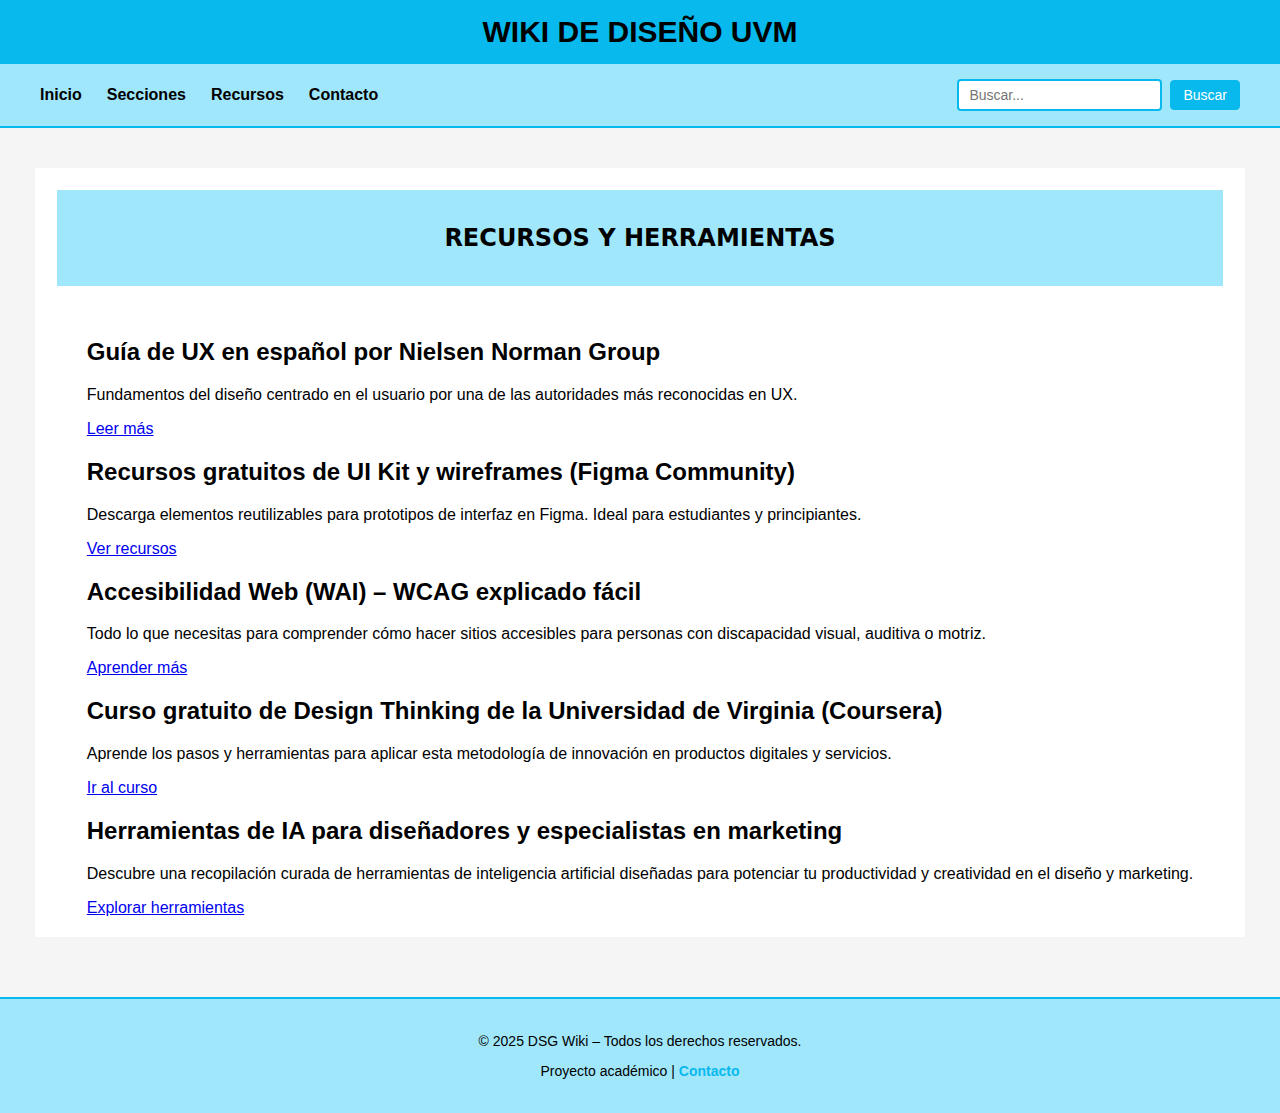
<file: A8_Proyecto integrador etapa 4/html/recursos.html>
<!DOCTYPE html>
<html lang="es">
<head>
  <meta charset="UTF-8">
  <title>Recursos | DSG Wiki</title>
  <link href="../css/estilos.css" rel="stylesheet" type="text/css">
</head>

<body>

  <div class="topbar">
  <a href="index.html" style="text-decoration: none; color: inherit;">WIKI DE DISEÑO UVM</a>
</div>

  <div class="navbar">
    <ul class="menu">
      <li><a href="inicio.html">Inicio</a></li>
      <li><a href="secciones.html">Secciones</a></li>
      <li><a href="recursos.html" class="activo">Recursos</a></li>
      <li><a href="contacto.html">Contacto</a></li>
    </ul>
    <div class="search-box">
  <input type="text" id="buscar" placeholder="Buscar...">
  <button onclick="buscarContenido()">Buscar</button>
</div>
</div>

  <div class="contenedor">
    <div class="titular">RECURSOS Y HERRAMIENTAS</div>

    <div class="blog-list">

      <div class="blog-item">
        <h2>Guía de UX en español por Nielsen Norman Group</h2>
        <p>Fundamentos del diseño centrado en el usuario por una de las autoridades más reconocidas en UX.</p>
        <a class="leer-mas" href="https://www.nngroup.com/articles/definition-user-experience/" target="_blank" rel="noopener noreferrer">Leer más</a>
      </div>

      <div class="blog-item">
        <h2>Recursos gratuitos de UI Kit y wireframes (Figma Community)</h2>
        <p>Descarga elementos reutilizables para prototipos de interfaz en Figma. Ideal para estudiantes y principiantes.</p>
        <a class="leer-mas" href="https://www.figma.com/community" target="_blank" rel="noopener noreferrer">Ver recursos</a>
      </div>

      <div class="blog-item">
        <h2>Accesibilidad Web (WAI) – WCAG explicado fácil</h2>
        <p>Todo lo que necesitas para comprender cómo hacer sitios accesibles para personas con discapacidad visual, auditiva o motriz.</p>
        <a class="leer-mas" href="https://www.w3.org/WAI/fundamentals/accessibility-intro/" target="_blank" rel="noopener noreferrer">Aprender más</a>
      </div>

      <div class="blog-item">
        <h2>Curso gratuito de Design Thinking de la Universidad de Virginia (Coursera)</h2>
        <p>Aprende los pasos y herramientas para aplicar esta metodología de innovación en productos digitales y servicios.</p>
        <a class="leer-mas" href="https://www.coursera.org/learn/uva-darden-design-thinking-innovation" target="_blank" rel="noopener noreferrer">Ir al curso</a>
      </div>

<div class="blog-item">
  <h2>Herramientas de IA para diseñadores y especialistas en marketing</h2>
  <p>Descubre una recopilación curada de herramientas de inteligencia artificial diseñadas para potenciar tu productividad y creatividad en el diseño y marketing.</p>
  <a class="leer-mas" href="https://www.toools.design/ai-tools-for-designers-and-marketing" target="_blank" rel="noopener noreferrer">Explorar herramientas</a>
</div>

    </div>
  </div>

  <footer class="footer">
    <div class="footer-contenido">
      <p>&copy; 2025 DSG Wiki – Todos los derechos reservados.</p>
      <p>Proyecto académico | <a href="contacto.html">Contacto</a></p>
    </div>
  </footer>
	
	<!-- BUSCADOR FUNCIONAL -->
 <script>
  function buscarContenido() {
    const termino = document.getElementById("buscar").value.toLowerCase().trim();
    if (!termino) {
      alert("Por favor escribe un término para buscar.");
      return;
    }

    const busquedas = [
      { palabras: ["ux", "experiencia", "usuario"], url: "../../A8_Proyecto integrador etapa 4/html/experienciadeusuario.html" },
      { palabras: ["ui", "interfaz"], url: "../../A8_Proyecto integrador etapa 4/html/interfazdeusuario.html" },
      { palabras: ["thinking", "design"], url: "../../A8_Proyecto integrador etapa 4/html/designthinking.html" },
      { palabras: ["nube", "google", "drive", "colaboracion", "colaboración"], url: "../../A8_Proyecto integrador etapa 4/html/colaboracionenlanube.html" },
      { palabras: ["inicio"], url: "inicio.html" },
      { palabras: ["secciones"], url: "secciones.html" },
      { palabras: ["recursos"], url: "recursos.html" },
      { palabras: ["contacto"], url: "contacto.html" }
    ];

    let encontrado = false;
    for (const item of busquedas) {
      for (const palabra of item.palabras) {
        if (termino.includes(palabra)) {
          window.location.href = item.url;
          encontrado = true;
          break;
        }
      }
      if (encontrado) break;
    }
    if (!encontrado) alert("No se encontró ninguna página relacionada con: " + termino);
  }

  // Detectar Enter en input para buscar
  document.getElementById("buscar").addEventListener("keydown", function(e) {
    if (e.key === "Enter") {
      e.preventDefault();
      buscarContenido();
    }
  });
</script>

</body>
</html>
</file>
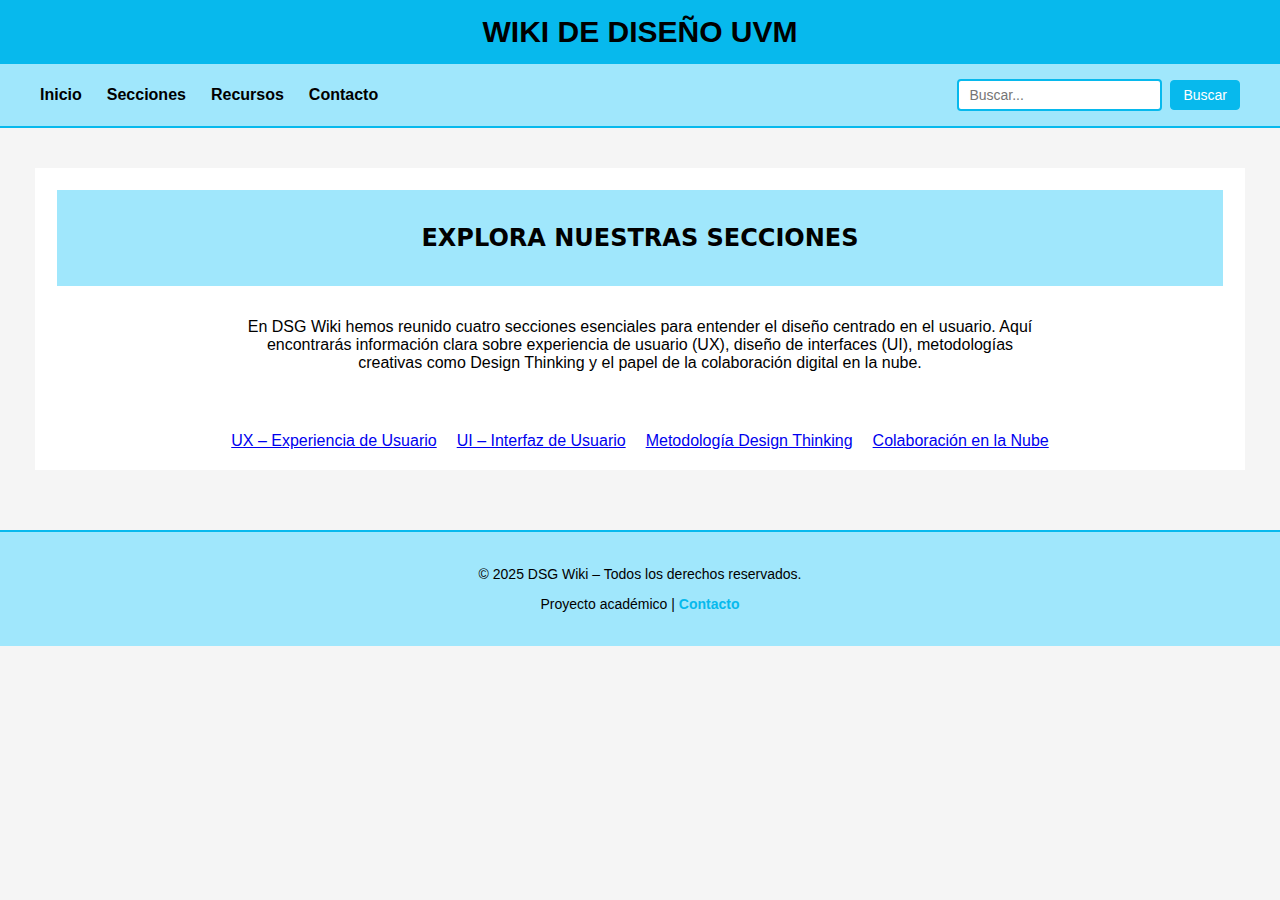
<file: A8_Proyecto integrador etapa 4/html/secciones.html>
<!doctype html>
<html lang="es">
<head>
  <meta charset="UTF-8">
  <title>secciones.html</title>
  <link href="../css/estilos.css" rel="stylesheet" type="text/css">
</head>

<body>

  <div class="topbar">
  <a href="index.html" style="text-decoration: none; color: inherit;">WIKI DE DISEÑO UVM</a>
</div>

  <div class="navbar">
    <ul class="menu">
      <li><a href="inicio.html">Inicio</a></li>
      <li><a href="secciones.html" class="activo">Secciones</a></li>
      <li><a href="recursos.html">Recursos</a></li>
      <li><a href="contacto.html">Contacto</a></li>
    </ul>
    <div class="search-box">
  <input type="text" id="buscar" placeholder="Buscar...">
  <button onclick="buscarContenido()">Buscar</button>
</div>
</div>

  <div class="contenedor">
    <div class="titular">EXPLORA NUESTRAS SECCIONES</div>

    <p style="text-align:center; max-width: 800px; margin: 0 auto 30px auto;">
      En DSG Wiki hemos reunido cuatro secciones esenciales para entender el diseño centrado en el usuario. Aquí encontrarás información clara sobre experiencia de usuario (UX), diseño de interfaces (UI), metodologías creativas como Design Thinking y el papel de la colaboración digital en la nube.
    </p>

    <div class="recursos">
      <a href="experienciadeusuario.html" class="boton-seccion">UX – Experiencia de Usuario</a>
      <a href="interfazdeusuario.html" class="boton-seccion">UI – Interfaz de Usuario</a>
      <a href="designthinking.html" class="boton-seccion">Metodología Design Thinking</a>
      <a href="colaboracionenlanube.html" class="boton-seccion">Colaboración en la Nube</a>
    </div>
  </div>

  <footer class="footer">
    <div class="footer-contenido">
      <p>&copy; 2025 DSG Wiki – Todos los derechos reservados.</p>
      <p>
        Proyecto académico |
        <a href="contacto.html">Contacto</a>
      </p>
    </div>
  </footer>
	
	<!-- BUSCADOR FUNCIONAL -->
 <script>
  function buscarContenido() {
    const termino = document.getElementById("buscar").value.toLowerCase().trim();
    if (!termino) {
      alert("Por favor escribe un término para buscar.");
      return;
    }

    const busquedas = [
      { palabras: ["ux", "experiencia", "usuario"], url: "../../A8_Proyecto integrador etapa 4/html/experienciadeusuario.html" },
      { palabras: ["ui", "interfaz"], url: "../../A8_Proyecto integrador etapa 4/html/interfazdeusuario.html" },
      { palabras: ["thinking", "design"], url: "../../A8_Proyecto integrador etapa 4/html/designthinking.html" },
      { palabras: ["nube", "google", "drive", "colaboracion", "colaboración"], url: "../../A8_Proyecto integrador etapa 4/html/colaboracionenlanube.html" },
      { palabras: ["inicio"], url: "inicio.html" },
      { palabras: ["secciones"], url: "secciones.html" },
      { palabras: ["recursos"], url: "recursos.html" },
      { palabras: ["contacto"], url: "contacto.html" }
    ];

    let encontrado = false;
    for (const item of busquedas) {
      for (const palabra of item.palabras) {
        if (termino.includes(palabra)) {
          window.location.href = item.url;
          encontrado = true;
          break;
        }
      }
      if (encontrado) break;
    }
    if (!encontrado) alert("No se encontró ninguna página relacionada con: " + termino);
  }

  // Detectar Enter en input para buscar
  document.getElementById("buscar").addEventListener("keydown", function(e) {
    if (e.key === "Enter") {
      e.preventDefault();
      buscarContenido();
    }
  });
</script>

</body>
</html>
</file>
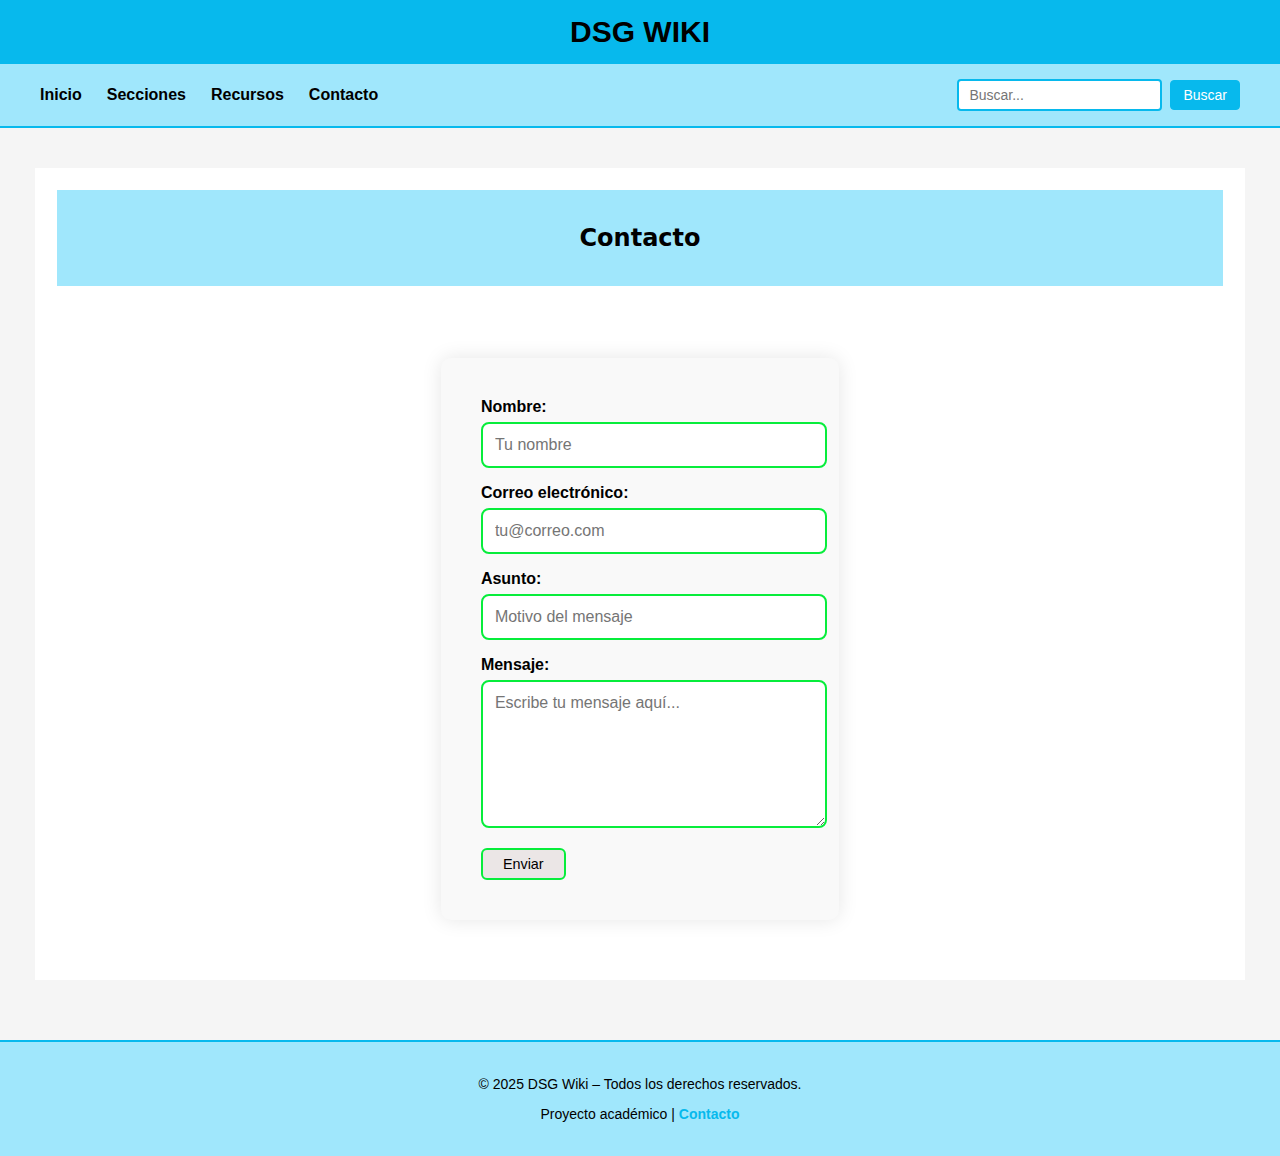
<file: A8_Proyecto integrador etapa 4/html/TMPTQ12VO.htm>
<!doctype html>
<html lang="es">
<head>
  <meta charset="UTF-8">
  <title>Contacto - DSG WIKI</title>
  <link href="../css/estilos.css" rel="stylesheet" type="text/css">
  <style>
    .form-contacto {
      max-width: 600px;
      margin: 40px auto;
      padding: 20px;
      background-color: #F9F9F9;
      border-radius: 10px;
      box-shadow: 0 0 10px rgba(0,0,0,0.1);
    }

    .form-contacto label {
      display: block;
      margin-bottom: 6px;
      font-weight: bold;
    }

    .form-contacto input,
    .form-contacto textarea {
      width: 100%;
      padding: 12px;
      margin-bottom: 16px;
      border: 2px solid #07ED3B;
      border-radius: 8px;
      font-size: 1rem;
      font-family: inherit;
    }

    .form-contacto textarea {
      resize: vertical;
      min-height: 120px;
    }

    .form-contacto button {
      background-color: #EBE6E6;
      border: 2px solid #07ED3B;
      color: #000;
      padding: 6px 20px;
      border-radius: 6px;
      cursor: pointer;
      font-size: 0.9rem;
      transition: background-color 0.3s ease, color 0.3s ease;
    }

  .form-contacto {
  max-width: 700px;
  margin: 40px auto;
  padding: 40px; /* más espacio interno */
  background-color: #F9F9F9;
  border-radius: 10px;
  box-shadow: 0 0 20px rgba(0,0,0,0.1);
}

  </style>
</head>

<body>
  <div class="topbar">DSG WIKI</div>

  <div class="navbar">
    <ul class="menu">
      <li><a href="inicio.html">Inicio</a></li>
      <li><a href="secciones.html">Secciones</a></li>
      <li><a href="recursos.html">Recursos</a></li>
      <li><a href="contacto.html" class="activo">Contacto</a></li>
    </ul>
    <div class="search-box">
      <input type="text" placeholder="Buscar...">
      <button>Buscar</button>
    </div>
  </div>

  <div class="contenedor">
    <div class="titular">Contacto</div>

    <form class="form-contacto" action="#" method="POST" novalidate>
      <label for="nombre">Nombre:</label>
      <input type="text" id="nombre" name="nombre" placeholder="Tu nombre" required>

      <label for="email">Correo electrónico:</label>
      <input type="email" id="email" name="email" placeholder="tu@correo.com" required>

      <label for="asunto">Asunto:</label>
      <input type="text" id="asunto" name="asunto" placeholder="Motivo del mensaje" required>

      <label for="mensaje">Mensaje:</label>
      <textarea id="mensaje" name="mensaje" placeholder="Escribe tu mensaje aquí..." required></textarea>

      <button type="submit">Enviar</button>
    </form>
  </div>

  <footer class="footer">
    <div class="footer-contenido">
      <p>&copy; 2025 DSG Wiki – Todos los derechos reservados.</p>
      <p>
        Proyecto académico | <a href="mailto:contacto@dsgewiki.com">Contacto</a>
      </p>
    </div>
  </footer>
</body>
</html>
</file>
<file: A8_Proyecto integrador etapa 4/css/estilos.css>
@charset "UTF-8";

body {
    margin: 0;
    font-family: "Lucida Sans", sans-serif;
    background-color: #f5f5f5;
}
/* Barra superior pequeña */
.topbar {
    background-color: #07B9ED;
    color: #000000;
    font-weight: bold;
    font-family: "Lucida Sans", sans-serif;
    font-size: 30px;
    text-align: center;
    padding: 15px 0;
    box-sizing: border-box;
}
/* Barra superior */
.navbar {
    background-color: #A0E7FC;
    display: flex;
    justify-content: space-between;
    align-items: center;
    padding: 15px 40px;
    box-sizing: border-box;
    border-bottom: 2px solid #07B9ED;
}

/* Menú */
.menu {
    list-style: none;
    display: flex;
    margin: 0;
    padding: 0;
}

.menu li {
    margin-right: 25px;
}

.menu li a {
    text-decoration: none;
    color: #000000;
    font-weight: bold;
    font-size: 16px;
    transition: color 0.3s ease;
}

.menu li a:hover {
    color: #07B9ED;
}

/* Buscador */
.search-box {
    display: flex;
    align-items: center;
}

.search-box input[type="text"] {
    padding: 6px 10px;
    border: 2px solid #07B9ED;
    border-radius: 4px;
    font-size: 14px;
}

.search-box button {
    padding: 6px 12px;
    margin-left: 8px;
    border: 1px solid #07B9ED;
    background-color: #07B9ED;
    color: white;
    border-radius: 4px;
    cursor: pointer;
    font-size: 14px;
    transition: background-color 0.3s ease;
}

.search-box button:hover {
    background-color: #07ED3B;
}

/* Contenedor principal centrado, debajo de navbar */
.contenedor {
    background-color: #FFFFFF;
    max-width: 1210px;
    margin: 40px auto 60px auto; /* espacio arriba para separarlo de navbar */
    padding: 20px;
    box-sizing: border-box;
    display: flex;
    flex-direction: column;
    align-items: center; /* para centrar el contenido en columna */
    gap: 30px; /* espacio vertical entre titular y valores */
}

/* Titular centrado */
.titular {
    background-color: #A0E7FC;
    width: 100%;
    max-width: 1210px;
    height: 100px;
    font-family: "Lucida Grande", "Lucida Sans Unicode", "Lucida Sans", "DejaVu Sans", Verdana, sans-serif;
    text-align: center;
    box-shadow: none;
    font-weight: bold;
    font-size: x-large;
    box-sizing: border-box;
    border: 2px solid #FFFFFF;
    display: flex;
    justify-content: center;
    align-items: center;
}

/* Contenedor para los recursos en fila centrada */
.recursos {
    display: flex;
    justify-content: center;
    gap: 20px;
    width: 100%;
    max-width: 1210px;
}

/* Recursos */
.valor1, .valor2, .valor3, .valor4 {
    background-color: #EBE6E6;
    height: 100px;   /* menos alto */
    width: 500px;    /* más ancho */
    font-family: "Lucida Grande", "Lucida Sans Unicode", "Lucida Sans", "DejaVu Sans", Verdana, sans-serif;
    font-size: large;
    text-align: center;
    border: 2px solid #07ED3B;
    box-sizing: border-box;
    border-radius: 8px;
    display: flex;
    justify-content: center;
    align-items: center;
    padding: 20px;
    text-decoration: none;  /* quita subrayado */
    color: #000;            /* color texto */
    cursor: pointer;        /* cursor pointer */
    transition: background-color 0.3s ease, color 0.3s ease;
}

.valor1:hover, .valor2:hover, .valor3:hover, .valor4:hover {
    background-color: #07B9ED;
    color: white;
}

.footer {
    background-color: #A0E7FC;
    border-top: 2px solid #07B9ED;
    color: #000000;
    text-align: center;
    padding: 20px 10px;
    font-size: 14px;
    box-sizing: border-box;
}

.footer a {
    color: #07B9ED;
    text-decoration: none;
    font-weight: bold;
}

.footer a:hover {
    color: #07ED3B;
}
</file>
<file: A8_Proyecto integrador etapa 4/css/colaboracionenlanube.css>
@charset "UTF-8";
body {
    margin: 0;
    font-family: "Lucida Sans", sans-serif;
    background-color: #f5f5f5;
}
/* Barra superior pequeña */
.topbar {
    background-color: #07B9ED;
    color: #000000;
    font-weight: bold;
    font-family: "Lucida Sans", sans-serif;
    font-size: 30px;
    text-align: center;
    padding: 15px 0;
    box-sizing: border-box;
}
/* Barra superior */
.navbar {
    background-color: #A0E7FC;
    display: flex;
    justify-content: space-between;
    align-items: center;
    padding: 15px 40px;
    box-sizing: border-box;
    border-bottom: 2px solid #07B9ED;
}

/* Menú */
.menu {
    list-style: none;
    display: flex;
    margin: 0;
    padding: 0;
}

.menu li {
    margin-right: 25px;
}

.menu li a {
    text-decoration: none;
    color: #000000;
    font-weight: bold;
    font-size: 16px;
    transition: color 0.3s ease;
}

.menu li a:hover {
    color: #07B9ED;
}

/* Buscador */
.search-box {
    display: flex;
    align-items: center;
}

.search-box input[type="text"] {
    padding: 6px 10px;
    border: 1px solid #07B9ED;
    border-radius: 4px;
    font-size: 14px;
}

.search-box button {
    padding: 6px 12px;
    margin-left: 8px;
    border: 1px solid #07B9ED;
    background-color: #07B9ED;
    color: white;
    border-radius: 4px;
    cursor: pointer;
    font-size: 14px;
    transition: background-color 0.3s ease;
}

.search-box button:hover {
     background-color: #07ED3B;
}

.footer {
    background-color: #A0E7FC;
    border-top: 2px solid #07B9ED;
    color: #000000;
    text-align: center;
    padding: 20px 10px;
    font-size: 14px;
    box-sizing: border-box;
}

.footer a {
    color: #07B9ED;
    text-decoration: none;
    font-weight: bold;
}

.footer a:hover {
    color: #07ED3B;
}
</file>
<file: A8_Proyecto integrador etapa 4/css/designthinking.css>
@charset "UTF-8";
body {
    margin: 0;
    font-family: "Lucida Sans", sans-serif;
    background-color: #f5f5f5;
}
/* Barra superior pequeña */
.topbar {
    background-color: #07B9ED;
    color: #000000;
    font-weight: bold;
    font-family: "Lucida Sans", sans-serif;
    font-size: 30px;
    text-align: center;
    padding: 15px 0;
    box-sizing: border-box;
}
/* Barra superior */
.navbar {
    background-color: #A0E7FC;
    display: flex;
    justify-content: space-between;
    align-items: center;
    padding: 15px 40px;
    box-sizing: border-box;
    border-bottom: 2px solid #07B9ED;
}

/* Menú */
.menu {
    list-style: none;
    display: flex;
    margin: 0;
    padding: 0;
}

.menu li {
    margin-right: 25px;
}

.menu li a {
    text-decoration: none;
    color: #000000;
    font-weight: bold;
    font-size: 16px;
    transition: color 0.3s ease;
}

.menu li a:hover {
    color: #07B9ED;
}

/* Buscador */
.search-box {
    display: flex;
    align-items: center;
}

.search-box input[type="text"] {
    padding: 6px 10px;
    border: 1px solid #07B9ED;
    border-radius: 4px;
    font-size: 14px;
}

.search-box button {
    padding: 6px 12px;
    margin-left: 8px;
    border: 1px solid #07B9ED;
    background-color: #07B9ED;
    color: white;
    border-radius: 4px;
    cursor: pointer;
    font-size: 14px;
    transition: background-color 0.3s ease;
}

.search-box button:hover {
     background-color: #07ED3B;
}

.footer {
    background-color: #A0E7FC;
    border-top: 2px solid #07B9ED;
    color: #000000;
    text-align: center;
    padding: 20px 10px;
    font-size: 14px;
    box-sizing: border-box;
}

.footer a {
    color: #07B9ED;
    text-decoration: none;
    font-weight: bold;
}

.footer a:hover {
    color: #07ED3B;
}
</file>
<file: A8_Proyecto integrador etapa 4/css/experienciadeusuario.css>
@charset "UTF-8";
body {
    margin: 0;
    font-family: "Lucida Sans", sans-serif;
    background-color: #f5f5f5;
}
/* Barra superior pequeña */
.topbar {
    background-color: #07B9ED;
    color: #000000;
    font-weight: bold;
    font-family: "Lucida Sans", sans-serif;
    font-size: 30px;
    text-align: center;
    padding: 15px 0;
    box-sizing: border-box;
}
/* Barra superior */
.navbar {
    background-color: #A0E7FC;
    display: flex;
    justify-content: space-between;
    align-items: center;
    padding: 15px 40px;
    box-sizing: border-box;
    border-bottom: 2px solid #07B9ED;
}

/* Menú */
.menu {
    list-style: none;
    display: flex;
    margin: 0;
    padding: 0;
}

.menu li {
    margin-right: 25px;
}

.menu li a {
    text-decoration: none;
    color: #000000;
    font-weight: bold;
    font-size: 16px;
    transition: color 0.3s ease;
}

.menu li a:hover {
    color: #07B9ED;
}

/* Buscador */
.search-box {
    display: flex;
    align-items: center;
}

.search-box input[type="text"] {
    padding: 6px 10px;
    border: 1px solid #07B9ED;
    border-radius: 4px;
    font-size: 14px;
}

.search-box button {
    padding: 6px 12px;
    margin-left: 8px;
    border: 1px solid #07B9ED;
    background-color: #07B9ED;
    color: white;
    border-radius: 4px;
    cursor: pointer;
    font-size: 14px;
    transition: background-color 0.3s ease;
}

.search-box button:hover {
     background-color: #07ED3B;
}

/* Contenido principal img*/
.contenido {
    max-width: 100%;
    padding: 10px;
    font-family: "Lucida Grande", "Lucida Sans Unicode", "Lucida Sans", "DejaVu Sans", Verdana, sans-serif;
}

.imagen-centrada {
    max-width: 100%;
    height: 500px;
    display: inline-block;
    text-align: center;
}

.footer {
    background-color: #A0E7FC;
    border-top: 2px solid #07B9ED;
    color: #000000;
    text-align: center;
    padding: 20px 10px;
    font-size: 14px;
    box-sizing: border-box;
}

.footer a {
    color: #07B9ED;
    text-decoration: none;
    font-weight: bold;
}

.footer a:hover {
    color: #07ED3B;
}
</file>
<file: A8_Proyecto integrador etapa 4/css/interfazdeusuario.css>
@charset "UTF-8";
body {
    margin: 0;
    font-family: "Lucida Sans", sans-serif;
    background-color: #f5f5f5;
}
/* Barra superior pequeña */
.topbar {
    background-color: #07B9ED;
    color: #000000;
    font-weight: bold;
    font-family: "Lucida Sans", sans-serif;
    font-size: 30px;
    text-align: center;
    padding: 15px 0;
    box-sizing: border-box;
}
/* Barra superior */
.navbar {
    background-color: #A0E7FC;
    display: flex;
    justify-content: space-between;
    align-items: center;
    padding: 15px 40px;
    box-sizing: border-box;
    border-bottom: 2px solid #07B9ED;
}

/* Menú */
.menu {
    list-style: none;
    display: flex;
    margin: 0;
    padding: 0;
}

.menu li {
    margin-right: 25px;
}

.menu li a {
    text-decoration: none;
    color: #000000;
    font-weight: bold;
    font-size: 16px;
    transition: color 0.3s ease;
}

.menu li a:hover {
    color: #07B9ED;
}

/* Buscador */
.search-box {
    display: flex;
    align-items: center;
}

.search-box input[type="text"] {
    padding: 6px 10px;
    border: 1px solid #07B9ED;
    border-radius: 4px;
    font-size: 14px;
}

.search-box button {
    padding: 6px 12px;
    margin-left: 8px;
    border: 1px solid #07B9ED;
    background-color: #07B9ED;
    color: white;
    border-radius: 4px;
    cursor: pointer;
    font-size: 14px;
    transition: background-color 0.3s ease;
}

.search-box button:hover {
     background-color: #07ED3B;
}

.footer {
    background-color: #A0E7FC;
    border-top: 2px solid #07B9ED;
    color: #000000;
    text-align: center;
    padding: 20px 10px;
    font-size: 14px;
    box-sizing: border-box;
}

.footer a {
    color: #07B9ED;
    text-decoration: none;
    font-weight: bold;
}

.footer a:hover {
    color: #07ED3B;
}
</file>
